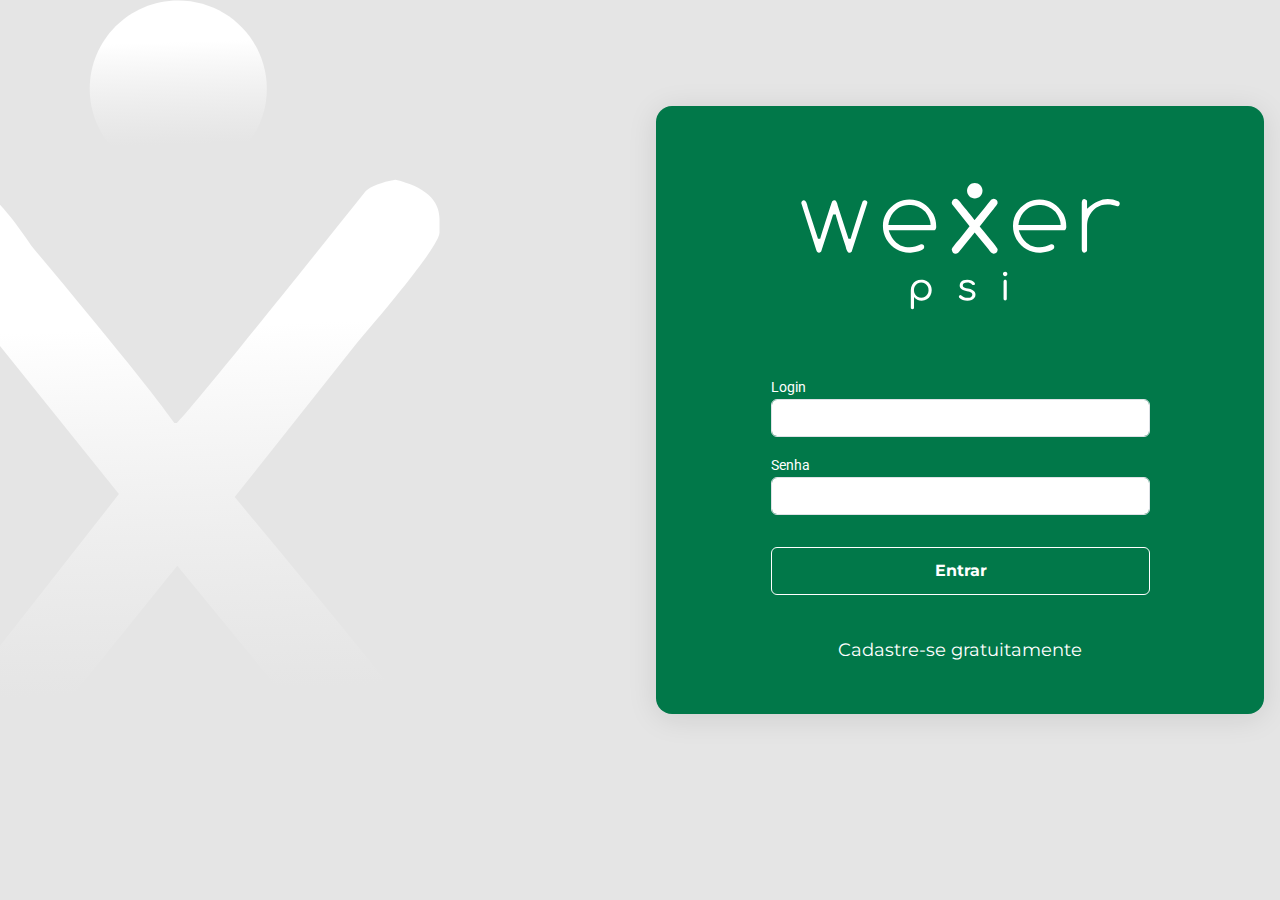
<file: index.html>
<!DOCTYPE html>
<html lang="pt-BR">
<head>
	<meta charset="UTF-8">
	<meta http-equiv="X-UA-Compatible" content="IE=edge">
	<meta name="viewport" content="width=device-width, initial-scale=1.0">
	<link rel="stylesheet" href="https://cdn.jsdelivr.net/npm/bootstrap@5.3.0-alpha3/dist/css/bootstrap.min.css">
	<link rel="stylesheet" href="./style.css">
	<title>Wexer - Login</title>
</head>
<body class="body-background d-flex">
<div class="container box-login">
	<div class="row">
		<div class="col-12">
			<div class="container">
				<div class="row">
					<div class="col-12 logowexer">
						<img src="/svg/wexer.svg" alt="Logo da Wexer">
					</div>
				</div>
				<div class="row">
					<div class="col-12">
						<form class="entradas" id="entrar-id">
							<div class="mb-3">
							  <label for="login" class="form-label">Login</label>
							  <input type="email" class="form-control" id="login">
							</div>
							<div class="mb-3">
							  <label for="senha" class="form-label">Senha</label>
							  <input type="password" class="form-control" id="password">
							</div>
							<button type="submit" class="btn btn-primary botao-cor-fix" id="botao-entrar">Entrar</button>
						</form>
					</div>
				</div>
				<div class="row ancora-cadastro">
					<div class="col-12">
						<a href="/cadastro/cadastro.html">Cadastre-se gratuitamente</a>
					</div>
				</div>
			</div>
		</div>
	</div>
</div>

<script src='./index.js'></script> 
</body>
</html>
</file>
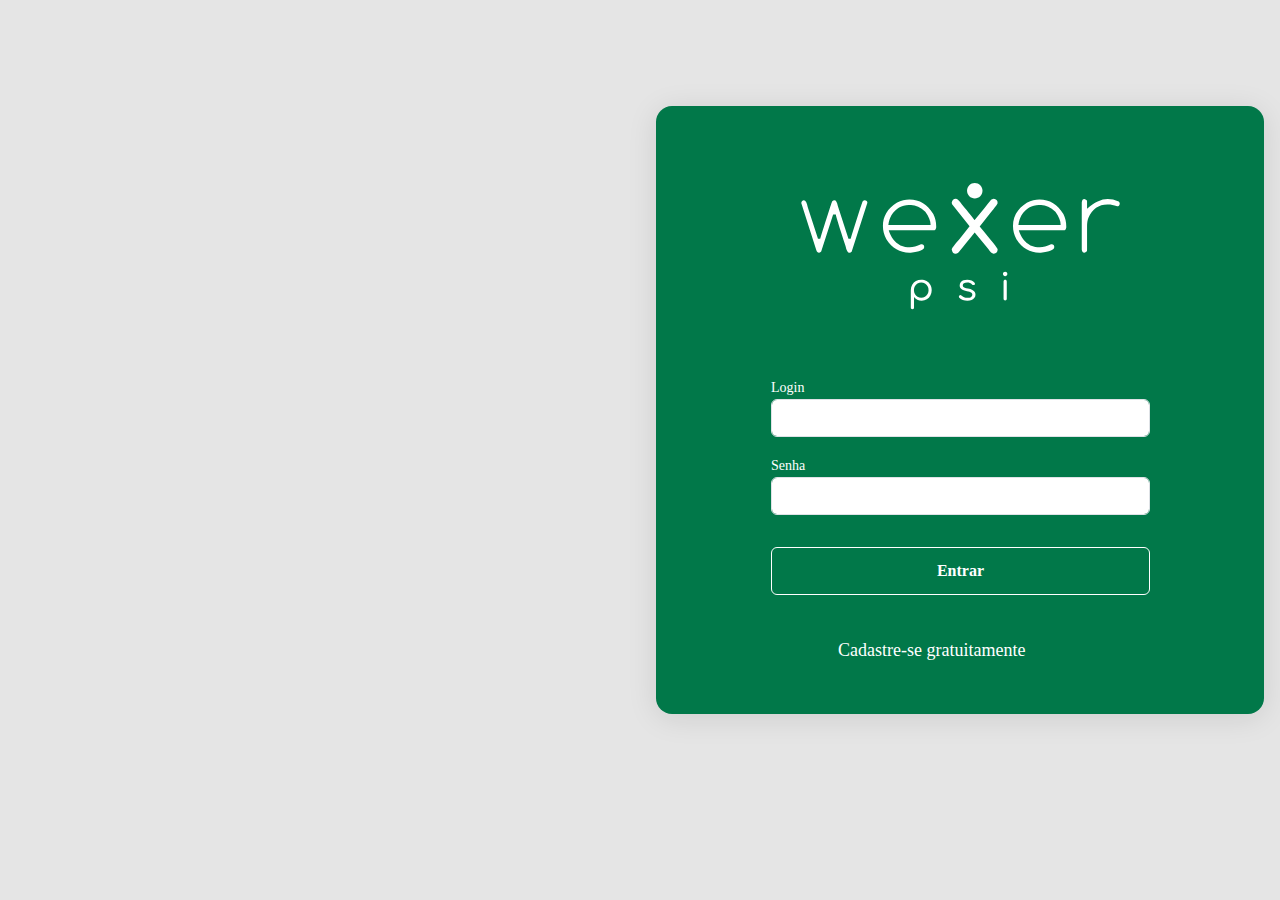
<file: dashboard/index.html>
<!DOCTYPE html>
<html lang="pt-br">
<head>
	<meta charset="UTF-8">
	<meta http-equiv="X-UA-Compatible" content="IE=edge">
	<meta name="viewport" content="width=device-width, initial-scale=1.0">
	<link rel="stylesheet" href="https://cdn.jsdelivr.net/npm/bootstrap@5.3.0-alpha3/dist/css/bootstrap.min.css">
	<link rel="stylesheet" href="https://cdnjs.cloudflare.com/ajax/libs/font-awesome/6.4.0/css/all.min.css"/>
	<link rel="stylesheet" href="./style.css">
	<title>Wexer Dashboard</title>
</head>
<body class="body-all" onload="checkuser(), tabela(userid)">
	<nav class="navbar navbar-expand-lg bg-body-tertiary">
		<div class="container logo-css d-flex justify-content-center">
			<a class="navbar-brand" href="../../dashboard/index.html">
				<img src="../svg/topo.svg" alt="Logo da Wexer" width="60" height="48">
			</a>
		</div>
		<div class="collapse navbar-collapse d-flex flex-row-reverse" id="navbarNavDropdown">
			<ul class="navbar-nav">
				<li class="nav-item dropdown">
					<a class="nav-link dropdown-toggle texto-navbar" href="#" role="button" data-bs-toggle="dropdown" aria-expanded="false" id="navbar-nome">
						Tentando carregar...
					</a>
					<ul class="dropdown-menu dropdown-a text-body-secondary" style="width: 279px; margin-top: 40px; margin-left: 20px;">
					<div class="dropdown-user12">
						<span id="nome-dropdown" class="nome-dropdown">
							Tentando carregar...
						</span>
						<span id="email-dropdown" class="email-dropdown">
							Tentando carregar...
						</span>
					</div>
					<div class="sair-dp">
						<button type="button" onclick="deslogar()" class="btn"><img src="../svg/corner-down-right.svg"><span>Sair</span></button>
					</div>
					</ul>
				</li>
			</ul>
		</div>
	</nav>

	<div class="container title">
		<h3>Meus pacientes</h3>
	</div>

	<div class="container box-dashboard">
		<div class="row">
			<div class="col">
				<button type="button" class="btn btn-success botao-cadastro" data-bs-toggle="modal" data-bs-target="#abrircadastro">
					<i class="fa-solid fa-circle-plus m-2" style="color: #ffffff;"></i>Novo Cadastro</button>
			</div>

			<div class="col">
				<form class="d-flex pesquisar" role="search">
					<input id="pesquisar-dashboard" class="form-control" type="search" placeholder="Pesquisar" aria-label="Search">
					<button class="btn btn-outline-success" type="button" onclick="pesquisa()"><i class="fa-solid fa-magnifying-glass m-1"></i><span>Filtrar</span></button>
				</form>
			</div>
		</div>

		<div class="row">
			<div class="col box-table">
				<table class="table table-bordered">
					<thead>
					  <tr class="itens-table">
						<th class="id-table" scope="col">Código</th>
						<th scope="col">Nome</th>
						<th scope="col">CPF</th>
						<th class="acao-table" scope="col">Ações</th>
					  </tr>
					</thead>
					<tbody id="tablebody">
					  <!-- Codigo injetado-->
					</tbody>
				  </table>
			</div>
		</div>
	</div>
</div>

<div>
<!-- Modal criar -->
	<div class="modal fade" id="abrircadastro" tabindex="-1" aria-labelledby="exampleModalLabel" aria-hidden="true">
		<div class="modal-dialog modal-xl">
		<div class="modal-content">
			<div class="modal-body">
				<div class="row">
					<div class="col text-start titulo-modal">
						Novo paciente
					</div>
					<div class="col text-end">
						<button type="button" class="btn btn-modal-close" data-bs-dismiss="modal">
							<i class="fa-sharp fa-solid fa-circle-xmark "></i></button>
					</div>
				</div>
				<div class="row">
					<form>
						<div class="d-flex flex-row">
							<div class="p-2 col-4 date-form">
								<label for="InputCPF" class="form-label">CPF</label>
								<input type="text" pattern="\d{3}\.\d{3}\.\d{3}-\d{2}" maxlength="14" class="form-control" placeholder="Digite" id="cpfid">
							</div>
							<div class="p-2 col-4 date-form">
								<label for="InputNome" class="form-label">*Nome</label>
								<input type="text" class="form-control" placeholder="Digite" id="nomeid" required>
							</div>
							<div class="p-2 col-4 nasc-form">
								<label for="Nascimento">Nascimento</label>
								<input type="date" id="nascimentoid" name="diaa" required>
							</div>
						</div>

						<div class="d-flex flex-row">
							<div class="p-2 col-4 date-form">
								<label for="InputEmail" class="form-label">E-mail</label>
								<input type="email" class="form-control" placeholder="Digite" id="emailid">
							</div>
							<div class="p-2 col-4 textfix">
								<label for="InputSexo" class="form-label">Sexo/Gênero</label>
								<select class="form-select" id="generoid">
									<option selected>Selecionar</option>
									<option value="1">Masculino</option>
									<option value="2">Feminino</option>
									<option value="3">Outro</option>
								</select>
							</div>
							<div class="p-2 col-4 textfix">
								<label for="InputNacionalidade" class="form-label">Nacionalidade</label>
									<select class="form-select" id="nacionalidadeid">
										<option selected>Selecionar</option>
										<option value="1">Brasileiro</option>
										<option value="2">Argentino</option>
										<option value="3">Outro</option>
									</select>
							</div>
						</div>

						<div class="d-flex flex-row">
							<div class="p-2 col-4 date-form">
								<label for="InputNaturalidade" class="form-label">Naturalidade</label>
								<input type="text" placeholder="Digite" class="form-control" id="naturalidadeid">
							</div>
							<div class="p-2 col-4 date-form">
								<label for="InputProfissao" class="form-label">Profissão</label>
								<input type="text" placeholder="Digite" class="form-control" id="profissaoid">
							</div>
							<div class="p-2 col-4 date-form">
								<label for="InputEscolaridade" class="form-label">Escolaridade</label>
								<input type="text" placeholder="Digite" class="form-control" id="escolaridadeid">
							</div>
						</div>

						<div class="d-flex flex-row">
							<div class="p-2 col-4 textfix">
								<label for="InputCasada" class="form-label">Estado Civil</label>
									<select class="form-select" id="relacionamentoid">
										<option selected>Selecionar</option>
										<option value="1">Solteiro</option>
										<option value="2">Casado</option>
										<option value="3">Separado</option>

									</select>
							</div>
							<div class="p-2 col-4 date-form">
								<label for="InputMae" class="form-label">Mãe</label>
								<input type="text" placeholder="Digite" class="form-control" id="maeid">
							</div>
							<div class="p-2 col-4 date-form">
								<label for="InputPai" class="form-label">Pai</label>
								<input type="text" placeholder="Digite" class="form-control" id="paiid">
							</div>
						</div>
				</div>
			</div>
			<div class="modal-footer">
				<div class="container">
					<div class="row">
						<div class="col-8 footer-text-fix">
							<p>*Campos obrigatórios</p>
						</div>
						<div class="col" style="margin-left: 76px;">
							<button type="button" class="btn botao-cancelar" style="margin-left: 14px" data-bs-dismiss="modal">Cancelar</button>
							<button type="button" id="criarpaciente" class="btn btn-primary btn-modal-criar" data-bs-dismiss="modal">Criar</button>
						</div>
					</form>
					</div>
				</div>
			</div>
		</div>
	</div>
</div>
<div>
	<!-- Modal editar -->
	<div class="modal fade" id="abrireditar" tabindex="-1" aria-labelledby="exampleModalLabel" aria-hidden="true">
		<div class="modal-dialog modal-xl">
		<div class="modal-content">
			<div class="modal-body">
				<div class="row">
					<div class="col text-start titulo-modal">
						Editar dados do paciente
					</div>
					<div class="col text-end">
						<button type="button" class="btn btn-modal-close" data-bs-dismiss="modal">
							<i class="fa-sharp fa-solid fa-circle-xmark "></i></button>
					</div>
				</div>
				<div class="row">
					<form>
						<div class="d-flex flex-row">
							<div class="p-2 col-4 date-form">
								<label for="InputCPF" class="form-label">CPF</label>
								<input type="text" pattern="\d{3}\.\d{3}\.\d{3}-\d{2}" maxlength="14" placeholder="Digite" class="form-control" id="cpfeditar">
							</div>
							<div class="p-2 col-4 date-form">
								<label for="InputNome" class="form-label">Nome</label>
								<input type="text" placeholder="Digite" class="form-control" id="nomeeditar">
							</div>
							<div class="p-2 col-4 nasc-form">
								<label for="Nascimento">Nascimento</label>
								<input type="date" id="nascimentoeditar" name="diaa">
							</div>
						</div>

						<div class="d-flex flex-row">
							<div class="p-2 col-4 date-form">
								<label for="InputEmail" class="form-label">E-mail</label>
								<input type="email" placeholder="Digite" class="form-control" id="emaileditar">
							</div>
							<div class="p-2 col-4 textfix">
								<label for="" class="form-label">Sexo/Gênero</label>
								<select class="form-select" id="generoeditar">
									<option selected>Selecionar</option>
									<option value="1">Masculino</option>
									<option value="2">Feminino</option>
									<option value="3">Outro</option>
								</select>
							</div>
							<div class="p-2 col-4 textfix">
								<label for="" class="form-label">Nacionalidade</label>
									<select class="form-select " id="nacionalidadeeditar">
										<option selected>Selecionar</option>
										<option value="1">Brasileiro</option>
										<option value="2">Argentino</option>
										<option value="3">outro</option>
									</select>
							</div>
						</div>

						<div class="d-flex flex-row">
							<div class="p-2 col-4 date-form">
								<label for="InputNaturalidade" class="form-label">Naturalidade</label>
								<input type="text" placeholder="Digite" class="form-control" id="naturalidadeeditar">
							</div>
							<div class="p-2 col-4 date-form">
								<label for="InputProfissao" class="form-label">Profissão</label>
								<input type="text" placeholder="Digite" class="form-control" id="profissaoeditar">
							</div>
							<div class="p-2 col-4 date-form">
								<label for="InputEscolaridade" class="form-label">Escolaridade</label>
								<input type="text" placeholder="Digite" class="form-control" id="escolariedadeeditar">
							</div>
						</div>

						<div class="d-flex flex-row">
							<div class="p-2 col-4 textfix">
								<label for="" class="form-label">Estado Civil</label>
									<select class="form-select" id="relacionamentoeditar">
										<option selected>Selecionar</option>
										<option value="1">Solteiro</option>
										<option value="2">Casado</option>
										<option value="3">Separado</option>

									</select>
							</div>
							<div class="p-2 col-4 date-form">
								<label for="InputMae" class="form-label">Mãe</label>
								<input type="text" placeholder="Digite" class="form-control" id="maeeditar">
							</div>
							<div class="p-2 col-4 date-form">
								<label for="InputPai" class="form-label">Pai</label>
								<input type="text" placeholder="Digite" class="form-control" id="paieditar">
							</div>
						</div>

					</form>
				</div>
			</div>
			<div class="modal-footer">
				<div class="container">
					<div class="row">
						<div class="col-7 footer-text-fix">
							<p>*Campos obrigatórios</p>
						</div>
						<div class="col" id="botaoinject" style="margin-left: 112px;">
							<!--Injetar botao-->
						</div>
					</div>
				</div>	
			</div>
		</div>
	</div>
</div>

<div>
	<!-- Modal dados -->
	<div class="modal fade" id="abrirdados" tabindex="-1" aria-labelledby="exampleModalLabel" aria-hidden="true">
		<div class="modal-dialog modal-xl">
		<div class="modal-content">
			<div class="modal-body">
				<div class="row">
					<div class="col text-start titulo-modal">
						Dados do paciente
						<img src="../svg/dadospaciente.svg" style="margin-left: 19px; margin-top: 5px;">
					</div>
					<div class="col text-end">
						<button type="button" class="btn btn-modal-close" data-bs-dismiss="modal">
							<i class="fa-sharp fa-solid fa-circle-xmark "></i></button>
					</div>
				</div>
				<div class="row">
					<form>
						<fieldset disabled>
							<div class="d-flex flex-row">
								<div class="p-2 col-4 date-form">
									<label for="InputCPF" class="form-label">CPF</label>
									<input type="text" class="form-control" id="cpfdados">
								</div>
								<div class="p-2 col-4 date-form">
									<label for="InputNome" class="form-label">Nome</label>
									<input type="text" class="form-control" id="nomedados">
								</div>
								<div class="p-2 col-4 nasc-form">
									<label for="diaa">Nascimento</label>
									<input type="date" id="nascimentodados" name="diaa">
								</div>
							</div>

							<div class="d-flex flex-row">
								<div class="p-2 col-4 date-form">
									<label for="InputEmail" class="form-label">E-mail</label>
									<input type="email" class="form-control" id="emaildados">
								</div>
								<div class="p-2 col-4 textfix">
									<label for="" class="form-label">Sexo/Gênero</label>
									<select class="form-select " id="generodados">
										<option selected>Selecionar</option>
										<option value="1">Masculino</option>
										<option value="2">Feminino</option>
										<option value="3">Outro</option>
									</select>
								</div>
								<div class="p-2 col-4 textfix">
									<label for="" class="form-label">Nacionalidade</label>
										<select class="form-select " id="nacionalidadedados">
											<option selected>Selecionar</option>
											<option value="1">Brasileiro</option>
											<option value="2">Argentino</option>
											<option value="3">outro</option>
										</select>
								</div>
							</div>

							<div class="d-flex flex-row">
								<div class="p-2 col-4 date-form">
									<label for="InputNaturalidade" class="form-label">Naturalidade</label>
									<input type="text" class="form-control" id="naturalidadedados">
								</div>
								<div class="p-2 col-4 date-form">
									<label for="InputProfissao" class="form-label">Profissão</label>
									<input type="text" class="form-control" id="profissaodados">
								</div>
								<div class="p-2 col-4 date-form">
									<label for="InputEscolaridade" class="form-label">Escolaridade</label>
									<input type="text" class="form-control" id="escolariedadedados">
								</div>
							</div>

							<div class="d-flex flex-row">
								<div class="p-2 col-4 textfix">
									<label for="" class="form-label">Estado Civil</label>
										<select class="form-select" id="relacionamentodados">
											<option selected>Selecionar</option>
											<option value="1">Solteiro</option>
											<option value="2">Casado</option>
											<option value="3">Separado</option>

										</select>
								</div>
								<div class="p-2 col-4 date-form">
									<label for="InputMae" class="form-label">Mãe</label>
									<input type="text" class="form-control" id="maedados">
								</div>
								<div class="p-2 col-4 date-form">
									<label for="InputPai" class="form-label">Pai</label>
									<input type="text" class="form-control" id="paidados">
								</div>
							</div>
						</fieldset>
					</form>
				</div>
			</div>
		</div>
	</div>
</div>

<div>
	<!-- Modal sucess -->
	<div class="modal fade" id="abrirsucess" tabindex="-1" aria-labelledby="exampleModalLabel" aria-hidden="true">
		<div class="modal-dialog">
		<div class="modal-content modal-sucess">
			<div class="modal-body">
			
				<div class="sucess-gif">
					<img src="../svg/success.gif">
				</div>
			
				<div class="sucess-text">
					<p id="sucesstext">Paciente cadastrado com sucesso!</p>
				</div>

				<button type="button" id="sucessreload" class="btn btn-success modal-btn-sucess">OK</button>
			</div>
		</div>
		</div>
	</div>
</div>

<div>
	<!-- Modal confirmar -->
	<div class="modal fade" id="abrirconfirmar" tabindex="-1" aria-labelledby="exampleModalLabel" aria-hidden="true">
		<div class="modal-dialog">
		<div class="modal-content modal-sucess">
			<div class="modal-body">
			
				<div class="sucess-text">
					<p id="sucesstext">Quer realmente apagar o paciente?</p>
				</div>

				<div class="row">
					<div id="confirmar-botoes">
						<!--Codigo injetado-->
					</div>
				</div>
			</div>
		</div>
		</div>
	</div>
</div>


	<script src="index.js"></script>
	<script src="https://cdn.jsdelivr.net/npm/bootstrap@5.3.0-alpha3/dist/js/bootstrap.bundle.min.js"></script> 
</body>
</html>
</file>
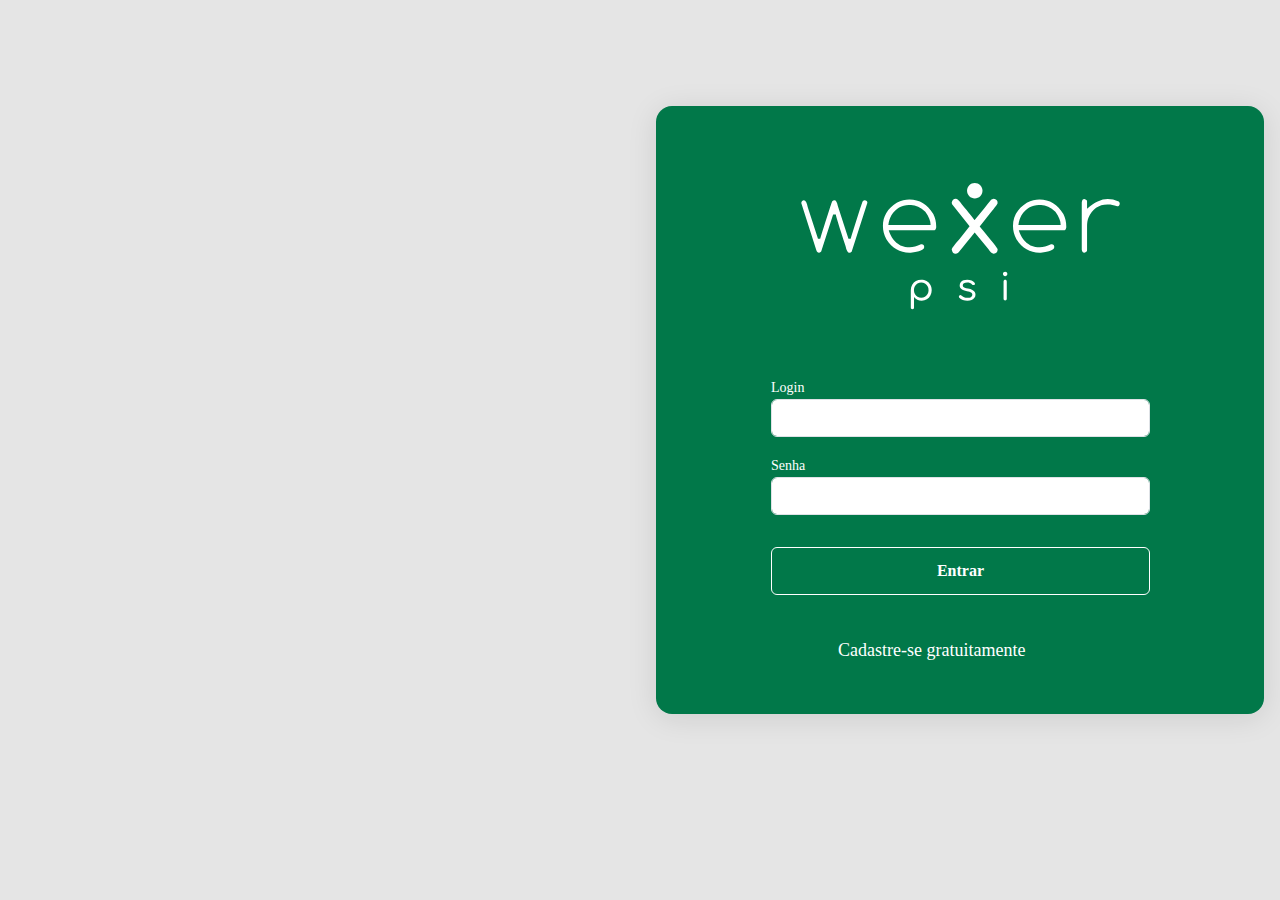
<file: prontuario/index.html>
<!DOCTYPE html>
<html lang="pt-BR">
<head>
	<meta charset="UTF-8">
	<meta http-equiv="X-UA-Compatible" content="IE=edge">
	<meta name="viewport" content="width=device-width, initial-scale=1.0">
	<link rel="stylesheet" href="https://cdn.jsdelivr.net/npm/bootstrap@5.3.0-alpha3/dist/css/bootstrap.min.css">
	<link rel="stylesheet" href="https://cdnjs.cloudflare.com/ajax/libs/font-awesome/6.4.0/css/all.min.css"/>
	<link rel="stylesheet" href="./style.css">
	<title>Wexer Prontuario</title>
</head>
<body class="body-all" onload="checkuser()">
	<nav class="navbar navbar-expand-lg bg-body-tertiary">
		<div class="container logo-css d-flex justify-content-center">
			<a class="navbar-brand" href="../../dashboard/index.html">
				<img src="../svg/topo.svg" alt="Logo da Wexer" width="60" height="48">
			</a>
		</div>
		<div class="ancora-prontuario">
			<a href='../dashboard/index.html'>Voltar para listagem</a>
		</div>
		
		<div class="collapse navbar-collapse d-flex flex-row-reverse" id="navbarNavDropdown">
			<ul class="navbar-nav">
				<li class="nav-item dropdown">
					<a class="nav-link dropdown-toggle texto-navbar " href="#" role="button" data-bs-toggle="dropdown" aria-expanded="false" id="navbar-nome">
						Tentando carregar...
					</a>
					<ul class="dropdown-menu dropdown-a text-body-secondary" style="width: 279px; margin-top: 40px; margin-left: 30px;">
						<div class="dropdown-user12">
							<span id="nome-dropdown" class="nome-dropdown">
								Tentando carregar...
							</span>
							<span id="email-dropdown" class="email-dropdown">
								Tentando carregar...
							</span>
						</div>
						<div class="sair-dp">
							<button type="button" onclick="deslogar()" class="btn"><img src="../svg/corner-down-right.svg"><span>Sair</span></button>
						</div>
					</ul>
				</li>
			</ul>
		</div>
	</nav>

	<div class="container">
		<div class="row">
			<div class="col title">
				<h3>Prontuário</h3>
			</div>
			<div class="col">
				<form class="d-flex pesquisar" role="search">
				<input class="form-control" id="pesquisar-prontuario" type="search" placeholder="Pesquisar" aria-label="Search">
				<button class="btn btn-outline-success" type="button" onclick="pesquisap()"><i class="fa-solid fa-magnifying-glass m-1"></i><span>Filtrar</span></button>
				</form>
			</div>
		</div>
	</div>

	<div class="container">
		<div class="row">
			<div class="col">
				<div class="container box-id">
					<div class="row ms-1">
						<div class="col">
							<h4>Identificação do Paciente</h4>
						</div>
					</div>
					<div class="row ms-1 mt-3">
						<div class="col">
							<h5><img src="../svg/usuario.svg" alt="Icone Paciente">Paciente</h5>
							<span id="nomep">Tentando carregar...</span>
						</div>
					</div>
					<div class="row ms-1 mt-3">
						<div class="col">
							<h5><img src="../svg/calendario.svg" alt="Icone Nascimento">Nascimento</h5>
							<span id="nascimentop">Tentando carregar...</span>
						</div>
					</div>
					<div class="row ms-1 mt-3">
						<div class="col">
							<h5><img src="../svg/maleta.svg" alt="Icone Profissão">Profissão</h5>
							<span id="profissaop">Tentando carregar...</span>
						</div>
					</div>
					<div class="row ms-1 mt-3">
						<div class="col">
							<h5><img src="../svg/bookmark.svg" alt="Icone Escolaridade">Escolaridade</h5>
							<span id="escolaridadep">Tentando carregar...</span>
						</div>
					</div>
				</div>
			</div>
			<div class="col">
				<div class="container box-sessao">
					<div class="row">
						<div class="col">
							<button class="botao-sessao"  data-bs-toggle="modal" data-bs-target="#abrirsessao"><img src="../svg/mental-health-fill.svg" alt="Nova Sessão">Sessão</button>
						</div>
						<div class="col">
							<button class="botao-sessao" data-bs-toggle="modal" data-bs-target="#abrirfatos"><img src="../svg/pushpin-fill.svg" alt="Novo Fato Relevante">Fato Relevante</button>
						</div>
				</div>
			</div>
			<div class="row mt-3" id="filtro-p1">
				<!--Codigoinjetado-->
			</div>
			<div id="injetarsessaofato">
				<!--Codig injetado-->
			</div>
			<div class="backtotop">
				<button id="back-to-top"><img src="../svg/arrowhead-up.svg">Voltar ao topo</button>
			</div>
		</div>
	</div>

	<div>
		<!-- Modal sessao -->
			<div class="modal fade" id="abrirsessao" tabindex="-1" aria-labelledby="exampleModalLabel" aria-hidden="true">
				<div class="modal-dialog modal-lg">
				<div class="modal-content">
					<div class="modal-body modal-sessao">
						<div class="row">
							<div class="col text-start titulo-modal">
								Nova Sessão
							</div>
							<div class="col text-end">
								<button type="button" class="btn btn-modal-close" data-bs-dismiss="modal">
									<i class="fa-sharp fa-solid fa-circle-xmark "></i></button>
							</div>
						</div>
					<div class="box-nova">
						<div class="row">
							<div class="col texto-ellipse" style="margin-top: 10px;">
								<img src="../svg/1.svg">
								<span>Dados Gerais</span>
							</div>
						</div>
							<div class="row">
								<div class="col-3 me-5 sessao-input">
									<label for="diaa">Dia*</label>
									<input type="date" id="diaid" name="diaa">
								</div>
								<div class="col-3 me-5 sessao-input">
									<label for="timestart">Hora de início*</label>
									<input type="time" id="timestart" required>
								</div>
								<div class="col-3 me-5 sessao-input">
									<label for="timeend">Hora fim*</label>
									<input type="time" id="timeend" required>
								</div>
							</div>
							<hr style="margin-top: 23px; margin-bottom: 23px;">
							<div class="row">
								<div class="col texto-ellipse">
									<img src="../svg/2.svg">
									<span>Sessão</span>
								</div>
							</div>
							<div class="row">
								<div class="col sessao-titulo">
									<label for="sessao-titulo">Titulo*</label>
                    				<input type="text" placeholder="Digite" id="sessao-titulo">
								</div>
								<div class="row">
									<div class="col sessao-titulo">
										<label for="sessao-titulo">Resumo da sessão*</label>
										<textarea class="form-control resumo-text" id="resumo-text"></textarea>
									</div>
								</div>
							<hr style="margin-top:23px;margin-bottom:23px;">
							<div class="row">
								<div class="col texto-ellipse">
									<img src="../svg/3.svg">
									<span>Pagamento</span>
								</div>
							</div>
							<div class="row">
								<div class="col sessao-pagamento">
									<label for="">Valor</label>
									<input type="currency" value="1" id="valor">
								</div>
								<div class="col sessao-pagamento">
									<label for="">Forma de pagamento</label>
									<select class="form-select" id="tipopagamento">
										<option selected>Selecione</option>
										<option value="1">Pix</option>
										<option value="2">Dinheiro</option>
										<option value="3">Cartão de crédito</option>
										<option value="4">Cartão de débito</option>
									  </select>
								</div>
								<div class="col selecionar-pagamento">
									<div class="form-check form-check-inline" id="pagostatus">
										<p>Status</p>
										<input class="form-check-input" type="radio" name="inlineRadioOptions" id="inlineRadio1" value="1">
										<label class="form-check-label" for="inlineRadio1">Pago</label>
									  </div>
									  <div class="form-check form-check-inline">
										<input class="form-check-input" type="radio" name="inlineRadioOptions" id="inlineRadio2" value="2">
										<label class="form-check-label" for="inlineRadio2">Não pago</label>
									  </div>
								</div>							
							</div>
							<div class="row">
								<div class="col-1 icone-dica">
									<img src="../svg/pin.svg" alt="Icone Dica">
								</div>
								<div class="col-7 texto-dica">
									<span><b>Dica:</b> Registrar os pagamentos das sessões irá te auxiliar na sua organização financeira.</span>
								</div>
							</div>
						</div>
					</div>
					</div>
					<div class="modal-footer">
						<div class="container">
							<div class="row">
								<div class="col-7 footer-text-fix">
									<p>*Campos obrigatórios</p>
								</div>
								<div class="col" style="margin-left: 40px">
									<button type="button" class="btn botao-cancelar" data-bs-dismiss="modal">Cancelar</button>
									<button type="button" class="btn btn-primary btn-modal-criar" data-bs-dismiss="modal" id="criarsessao">Criar</button>
								</div>
							</div>
						</div>	
					</div>
				</div>
			</div>
	</div>

	<div>
		<!-- Modal editar sessao -->
			<div class="modal fade" id="editarsessao" tabindex="-1" aria-labelledby="exampleModalLabel" aria-hidden="true">
				<div class="modal-dialog modal-lg">
				<div class="modal-content">
					<div class="modal-body modal-sessao">
						<div class="row">
							<div class="col text-start titulo-modal">
								Editar Sessão
							</div>
							<div class="col text-end">
								<button type="button" class="btn btn-modal-close" data-bs-dismiss="modal">
									<i class="fa-sharp fa-solid fa-circle-xmark"></i></button>
							</div>
						</div>
					<div class="box-nova">
						<div class="row">
							<div class="col texto-ellipse" style="margin-top: 10px;">
								<img src="../svg/1.svg">
								<span>Dados Gerais</span>
							</div>
						</div>
							<div class="row">
								<div class="col-3 me-5 sessao-input">
									<label for="diaa">Dia*</label>
									<input type="date" id="diaideditar" name="diaa">
								</div>
								<div class="col-3 me-5 sessao-input">
									<label for="timestart">Hora de início*</label>
									<input type="time" id="timestarteditar" required>
								</div>
								<div class="col-3 me-5 sessao-input">
									<label for="timeend">Hora fim*</label>
									<input type="time" id="timeendeditar" required>
								</div>
							</div>
							<hr style="margin-top: 23px; margin-bottom: 23px;">
							<div class="row">
								<div class="col texto-ellipse">
									<img src="../svg/2.svg">
									<span>Sessão</span>
								</div>
							</div>
							<div class="row">
								<div class="col sessao-titulo">
									<label for="sessao-titulo">Titulo*</label>
                    				<input type="text" placeholder="Digite" id="sessao-tituloeditar">
								</div>
								<div class="row">
									<div class="col sessao-titulo">
										<label for="sessao-titulo">Resumo da sessão*</label>
										<textarea class="form-control resumo-text" id="resumo-texteditar"></textarea>
									</div>
								</div>
							<hr style="margin-top:23px;margin-bottom:23px;">
							<div class="row">
								<div class="col texto-ellipse">
									<img src="../svg/3.svg">
									<span>Pagamento</span>
								</div>
							</div>
							<div class="row">
								<div class="col sessao-pagamento">
									<label for="">Valor</label>
									<input type="currency" value="1" id="valoreditar">
								</div>
								<div class="col sessao-pagamento">
									<label for="">Forma de pagamento</label>
									<select class="form-select" id="tipopagamentoeditar">
										<option selected>Selecione</option>
										<option value="1">Pix</option>
										<option value="2">Dinheiro</option>
										<option value="3">Cartão de crédito</option>
										<option value="4">Cartão de débito</option>
									  </select>
								</div>
								<div class="col selecionar-pagamento">
									<div class="form-check form-check-inline" id="pagostatuseditar">
										<p>Status</p>
										<input class="form-check-input" type="radio" name="inlineRadioOptions" id="inlineRadio1editar" value="1">
										<label class="form-check-label" for="inlineRadio1editar">Pago</label>
									  </div>
									  <div class="form-check form-check-inline">
										<input class="form-check-input" type="radio" name="inlineRadioOptions" id="inlineRadio2editar" value="2">
										<label class="form-check-label" for="inlineRadio2editar">Não pago</label>
									  </div>
								</div>							
							</div>
							<div class="row">
								<div class="col-1 icone-dica">
									<img src="../svg/pin.svg" alt="Icone Dica">
								</div>
								<div class="col-7 texto-dica">
									<span><b>Dica:</b> Registrar os pagamentos das sessões irá te auxiliar na sua organização financeira.</span>
								</div>
							</div>
						</div>
					</div>
					</div>
					<div class="modal-footer">
						<div class="container">
							<div class="row">
								<div class="col-7 footer-text-fix">
									<p>*Campos obrigatórios</p>
								</div>
								<div class="col" style="margin-left: 40px" id="ssinjetar">
									<!--Codigo injetado-->
								</div>
							</div>
						</div>	
					</div>
				</div>
			</div>
	</div>

	<div>
		<!-- Modal fatos -->
			<div class="modal fade" id="abrirfatos" tabindex="-1" aria-labelledby="exampleModalLabel" aria-hidden="true">
				<div class="modal-dialog modal-lg">
				<div class="modal-content">
					<div class="modal-body">
						<div class="row">
							<div class="col text-start titulo-modal">
								Novo Fato Relevante
							</div>
							<div class="col text-end">
								<button type="button" class="btn btn-modal-close" data-bs-dismiss="modal">
									<i class="fa-sharp fa-solid fa-circle-xmark "></i></button>
							</div>
						</div>
						<div class="row">
							<div class="col-4 date-form-fix">
								<div class="date-form">
									<label for="diaa">Data*</label>
									<input type="date" id="datafato" name="diaa">
								</div>
								
							</div>
							<div class="col date-form">
								<form>
									<div class="mb-3">
										<label for="titulo" class="col-form">Título*</label>
										<input type="text" class="form-control titulo-form" id="fato-titulo" id="recipient-name">
									</div>
								  </form>
							</div>
							<form>
								<div class="mb-3 date-form">
									<label for="message-text" class="col-form-label">Descrição*</label>
									<textarea class="form-control" style="height: 200px;" id="descricaofato" maxlength='70'></textarea>
								  </div>
							</form>
						</div>
					</div>
					<div class="modal-footer">
						<div class="container">
							<div class="row">
								<div class="col-6 footer-text-fix">
									<p>*Campos obrigatórios</p>
								</div>
								<div class="col" style="margin-left: 105px;">
									<button type="button" class="btn botao-cancelar" data-bs-dismiss="modal">Cancelar</button>
									<button type="button" class="btn btn-primary btn-modal-criar" id="criarfato" data-bs-dismiss="modal">Criar</button>
								</div>
							</div>
						</div>	
					</div>
				</div>
			</div>
		</div>

		<div>
			<!-- Modal editar fatos -->
				<div class="modal fade" id="editarfatos" tabindex="-1" aria-labelledby="exampleModalLabel" aria-hidden="true">
					<div class="modal-dialog modal-lg">
					<div class="modal-content">
						<div class="modal-body">
							<div class="row">
								<div class="col text-start titulo-modal">
									Editar Fato Relevante
								</div>
								<div class="col text-end">
									<button type="button" class="btn btn-modal-close" data-bs-dismiss="modal">
										<i class="fa-sharp fa-solid fa-circle-xmark "></i></button>
								</div>
							</div>
							<div class="row">
								<div class="col-4 date-form-fix">
									<div class="date-form">
										<label for="diaa">Data*</label>
										<input type="date" id="datafatoeditar" name="diaa">
									</div>
									
								</div>
								<div class="col date-form">
									<form>
										<div class="mb-3">
											<label for="titulo" class="col-form">Título*</label>
											<input type="text" class="form-control titulo-form" id="fato-tituloeditar">
										</div>
									  </form>
								</div>
								<form>
									<div class="mb-3 date-form">
										<label for="message-text" class="col-form-label">Descrição*</label>
										<textarea class="form-control" style="height: 200px;" id="descricaofatoeditar" maxlength='70'></textarea>
									  </div>
								</form>
							</div>
						</div>
						<div class="modal-footer">
							<div class="container">
								<div class="row">
									<div class="col-7 footer-text-fix">
										<p>*Campos obrigatórios</p>
									</div>
									<div class="col" style="margin-left: 42px;" id="sfinjetar">
										<!--Codigo injetado-->
									</div>
								</div>
							</div>	
						</div>
					</div>
				</div>
			</div>	
		<div>
			<!-- Modal sucess -->
			<div class="modal fade" id="abrirsucess" tabindex="-1" aria-labelledby="exampleModalLabel" aria-hidden="true">
				<div class="modal-dialog">
				<div class="modal-content modal-sucess">
					<div class="modal-body">
					
						<div class="sucess-gif">
							<img src="../svg/success.gif">
						</div>
					
						<div class="sucess-text">
							<p id="sucesstext">Cadastrado com sucesso</p>
						</div>
		
						<button type="button" id="sucessreload" class="btn btn-success modal-btn-sucess">OK</button>
					</div>
				</div>
				</div>
			</div>
		</div>
	
		<div>
			<!-- Modal confirmar -->
			<div class="modal fade" id="abrirconfirmar" tabindex="-1" aria-labelledby="exampleModalLabel" aria-hidden="true">
				<div class="modal-dialog">
				<div class="modal-content modal-sucess">
					<div class="modal-body">
					
						<div class="sucess-text">
							<p id="sucesstext">Quer realmente apagar?</p>
						</div>
		
						<div class="row">
							<div id="confirmar-botoes">
								<!--Codigo injetado-->
							</div>
						</div>
					</div>
				</div>
				</div>
			</div>
		</div>

	<script src="index.js"></script>
	<script src="https://cdn.jsdelivr.net/npm/bootstrap@5.3.0-alpha3/dist/js/bootstrap.bundle.min.js"></script> 
</body>
</html>
</file>
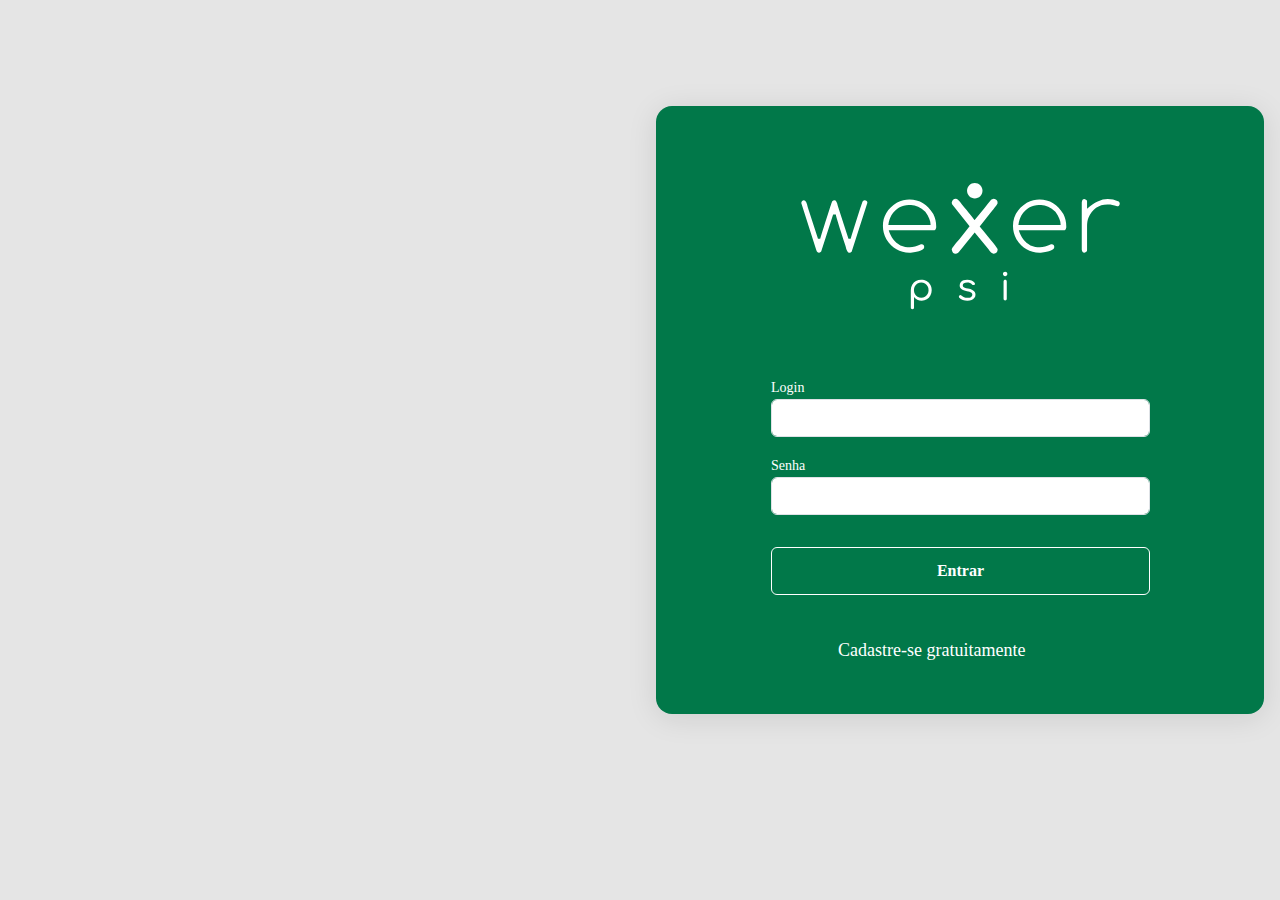
<file: prontuario/detalhes/index.html>
<!DOCTYPE html>
<html lang="pt-BR">
<head>
	<meta charset="UTF-8">
	<meta http-equiv="X-UA-Compatible" content="IE=edge">
	<meta name="viewport" content="width=device-width, initial-scale=1.0">
	<link rel="stylesheet" href="https://cdn.jsdelivr.net/npm/bootstrap@5.3.0-alpha3/dist/css/bootstrap.min.css">
	<link rel="stylesheet" href="https://cdnjs.cloudflare.com/ajax/libs/font-awesome/6.4.0/css/all.min.css"/>
	<link rel="stylesheet" href="./style.css">
	<title>Wexer - Detalhes</title>
</head>
<body class="body-all" onload="checkuser()">
	<nav class="navbar navbar-expand-lg bg-body-tertiary">
		<div class="container logo-css d-flex justify-content-center">
			<a class="navbar-brand" href="../../dashboard/index.html">
				<img src="../../svg/topo.svg" alt="Logo da Wexer" width="60" height="48">
			</a>
		</div>
		<div class="collapse navbar-collapse d-flex flex-row-reverse" id="navbarNavDropdown">
			<ul class="navbar-nav">
				<li class="nav-item dropdown">
					<a class="nav-link dropdown-toggle texto-navbar" href="#" role="button" data-bs-toggle="dropdown" aria-expanded="false" id="navbar-nome">
						Tentando carregar...
					</a>
					<ul class="dropdown-menu dropdown-a text-body-secondary" style="width: 279px; margin-top: 40px; margin-left: 20px;">
						<div class="dropdown-user12">
							<span id="nome-dropdown" class="nome-dropdown">
								Tentando carregar...
							</span>
							<span id="email-dropdown" class="email-dropdown">
								Tentando carregar...
							</span>
						</div>
						<div class="sair-dp">
							<button type="button" onclick="deslogar()" class="btn"><img src="../../svg/corner-down-right.svg"><span>Sair</span></button>
						</div>
					</ul>
				</li>
			</ul>
		</div>
	</nav>

	<div class="barravoltar">
		<button class="botaovoltar" onclick="voltarprontuario()"><i class="fa-solid fa-arrow-left" style="color: #343C44;"></i></i> Voltar</button>
	</div>

	<div class="container title">
		<h3>Sessão</h3>
	</div>

	<div class="container">
		<div class="box-sessaod" id="boxsessaod">
			
		</div>		
	</div>

	<div>
		<!-- Modal editar sessao -->
			<div class="modal fade" id="editarsessao" tabindex="-1" aria-labelledby="exampleModalLabel" aria-hidden="true">
				<div class="modal-dialog modal-lg">
				<div class="modal-content">
					<div class="modal-body modal-sessao">
						<div class="row">
							<div class="col text-start titulo-modal">
								Editar Sessão
							</div>
							<div class="col text-end">
								<button type="button" class="btn btn-modal-close" data-bs-dismiss="modal">
									<i class="fa-sharp fa-solid fa-circle-xmark"></i></button>
							</div>
						</div>
					<div class="box-nova">
						<div class="row">
							<div class="col texto-ellipse" style="margin-top: 10px;">
								<img src="../../svg/1.svg">
								<span>Dados Gerais</span>
							</div>
						</div>
							<div class="row">
								<div class="col-3 me-5 sessao-input">
									<label for="diaa">Dia*</label>
									<input type="date" id="diaideditar" name="diaa">
								</div>
								<div class="col-3 me-5 sessao-input">
									<label for="timestart">Hora de início*</label>
									<input type="time" id="timestarteditar" required>
								</div>
								<div class="col-3 me-5 sessao-input">
									<label for="timeend">Hora fim*</label>
									<input type="time" id="timeendeditar" required>
								</div>
							</div>
							<hr style="margin-top: 23px; margin-bottom: 23px;">
							<div class="row">
								<div class="col texto-ellipse">
									<img src="../../svg/2.svg">
									<span>Sessão</span>
								</div>
							</div>
							<div class="row">
								<div class="col sessao-titulo">
									<label for="sessao-titulo">Titulo*</label>
                    				<input type="text" placeholder="Digite" id="sessao-tituloeditar">
								</div>
								<div class="row">
									<div class="col sessao-titulo">
										<label for="sessao-titulo">Resumo da sessão*</label>
										<textarea class="form-control resumo-text" id="resumo-texteditar"></textarea>
									</div>
								</div>
							<hr style="margin-top:23px;margin-bottom:23px;">
							<div class="row">
								<div class="col texto-ellipse">
									<img src="../../svg/3.svg">
									<span>Pagamento</span>
								</div>
							</div>
							<div class="row">
								<div class="col sessao-pagamento">
									<label for="">Valor</label>
									<input type="currency" value="1" id="valoreditar">
								</div>
								<div class="col sessao-pagamento">
									<label for="">Forma de pagamento</label>
									<select class="form-select" id="tipopagamentoeditar">
										<option selected>Selecione</option>
										<option value="1">Pix</option>
										<option value="2">Dinheiro</option>
										<option value="3">Cartão de crédito</option>
										<option value="4">Cartão de débito</option>
									  </select>
								</div>
								<div class="col selecionar-pagamento">
									<div class="form-check form-check-inline" id="pagostatuseditar">
										<p>Status</p>
										<input class="form-check-input" type="radio" name="inlineRadioOptions" id="inlineRadio1editar" value="1">
										<label class="form-check-label" for="inlineRadio1editar">Pago</label>
									  </div>
									  <div class="form-check form-check-inline">
										<input class="form-check-input" type="radio" name="inlineRadioOptions" id="inlineRadio2editar" value="2">
										<label class="form-check-label" for="inlineRadio2editar">Não pago</label>
									  </div>
								</div>							
							</div>
							<div class="row">
								<div class="col-1 icone-dica">
									<img src="../../svg/pin.svg" alt="Icone Dica">
								</div>
								<div class="col-7 texto-dica">
									<span><b>Dica:</b> Registrar os pagamentos das sessões irá te auxiliar na sua organização financeira.</span>
								</div>
							</div>
						</div>
					</div>
					</div>
					<div class="modal-footer">
						<div class="container">
							<div class="row">
								<div class="col-7 footer-text-fix">
									<p>*Campos obrigatórios</p>
								</div>
								<div class="col" id="ssinjetar" style="margin-left: 40px">
									<!--Codigo injetado-->
								</div>
							</div>
						</div>	
					</div>
				</div>
			</div>
	</div>

	<div>
		<!-- Modal sucess editar-->
		<div class="modal fade" id="abrirsucesseditar" tabindex="-1" aria-labelledby="exampleModalLabel" aria-hidden="true">
			<div class="modal-dialog">
			<div class="modal-content modal-sucess">
				<div class="modal-body">
				
					<div class="sucess-gif">
						<img src="../../svg/success.gif">
					</div>
				
					<div class="sucess-text">
						<p id="sucesstext">Atualizado com sucesso!</p>
					</div>
	
					<button type="button" id="sucesseditarreload" class="btn btn-success modal-btn-sucess">OK</button>
				</div>
			</div>
			</div>
		</div>
	</div>

	<div>
		<!-- Modal sucess apagar-->
		<div class="modal fade" id="abrirsucessapagar" tabindex="-1" aria-labelledby="exampleModalLabel" aria-hidden="true">
			<div class="modal-dialog">
			<div class="modal-content modal-sucess">
				<div class="modal-body">
				
					<div class="sucess-gif">
						<img src="../../svg/success.gif">
					</div>
				
					<div class="sucess-text">
						<p id="sucesstext">Apagado com sucesso</p>
					</div>
	
					<button type="button" id="sucessapagarreload" class="btn btn-success modal-btn-sucess">OK</button>
				</div>
			</div>
			</div>
		</div>
	</div>

	<div>
		<!-- Modal confirmar -->
		<div class="modal fade" id="abrirconfirmar" tabindex="-1" aria-labelledby="exampleModalLabel" aria-hidden="true">
			<div class="modal-dialog">
			<div class="modal-content modal-sucess">
				<div class="modal-body">
				
					<div class="sucess-text">
						<p id="sucesstext">Quer realmente apagar?</p>
					</div>
	
					<div class="row">
						<div id="confirmar-botoes">
							<!--Codigo injetado-->
						</div>
					</div>
				</div>
			</div>
			</div>
		</div>
	</div>

	<script src="index.js"></script>
	<script src="https://cdn.jsdelivr.net/npm/bootstrap@5.3.0-alpha3/dist/js/bootstrap.bundle.min.js"></script> 
</body>
</html>
</file>
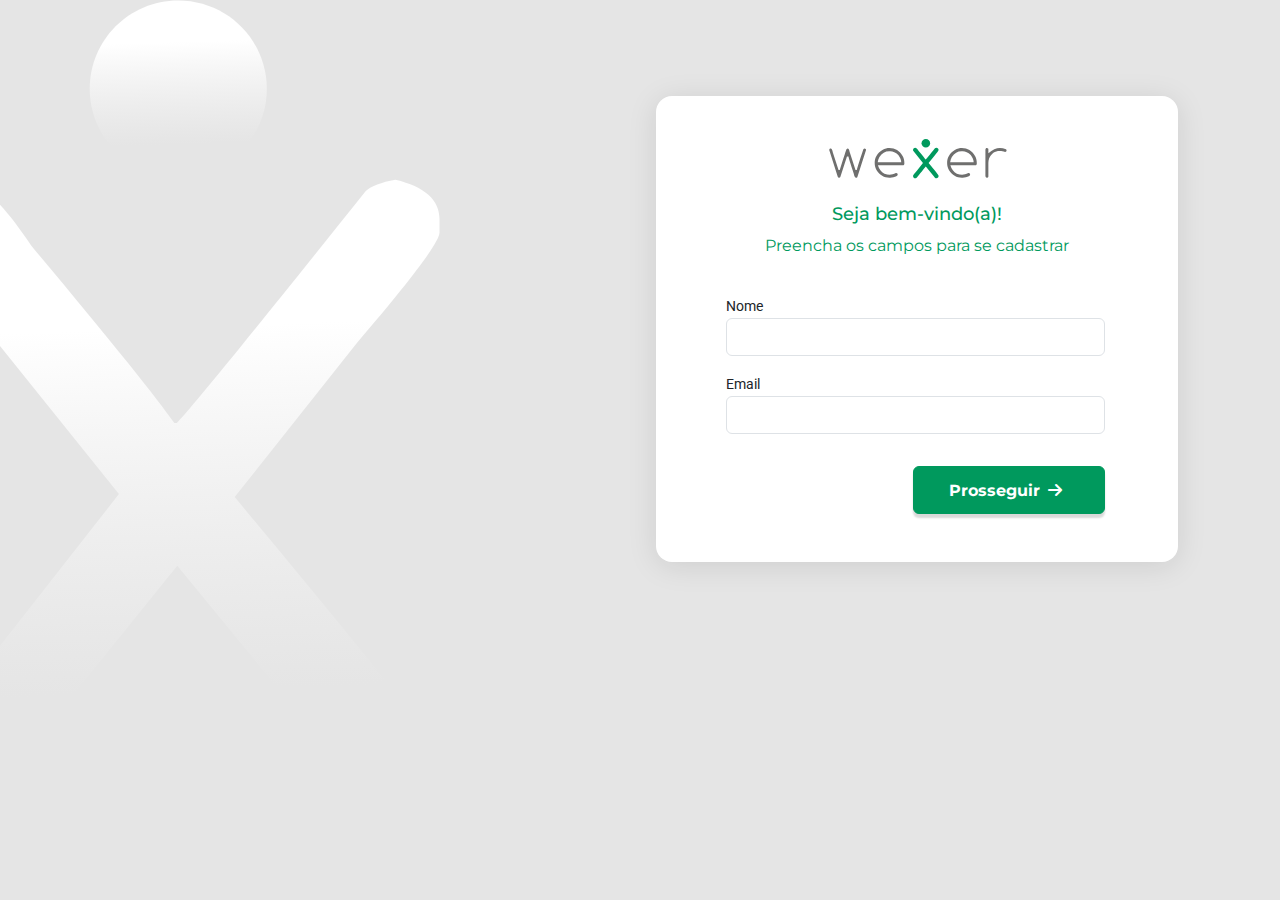
<file: cadastro/cadastro.html>
<!DOCTYPE html>
<html lang="pt-BR">
<head>
	<meta charset="UTF-8">
	<meta http-equiv="X-UA-Compatible" content="IE=edge">
	<meta name="viewport" content="width=device-width, initial-scale=1.0">
	<link rel="stylesheet" href="https://cdn.jsdelivr.net/npm/bootstrap@5.3.0-alpha3/dist/css/bootstrap.min.css">
	<link rel="stylesheet" href="https://cdnjs.cloudflare.com/ajax/libs/font-awesome/6.4.0/css/all.min.css"/>
	<link rel="stylesheet" href="./style.css">
	<title>Wexer - Cadastro</title>
</head>
<body class="body-background d-flex">
<div class="container box-cadastro">
	<div class="row">
		<div class="col-12">
			<div class="container">
				<div class="row">
					<div class="col-12 logowexer">
						<img src="/svg/logocadastro.svg" alt="Logo da Wexer">
					</div>
				</div>
				<div class="row">
					<div class="col-12 textobv">
						<h6>Seja bem-vindo(a)!</h6>
						<p>Preencha os campos para se cadastrar</p>
					</div>
				</div>
				</div>
			<div class="row">
				<div class="col-12">
					<form class="entradas" id="cadastro-id">
						<div class="mb-3">
							 <label for="name" class="form-label">Nome</label>
							  <input type="name" class="form-control" id="nome">
							</div>
							<div class="mb-3">
							  <label for="email" class="form-label">Email</label>
							  <input type="email" class="form-control" id="email">
							</div>
							<button type="submit" class="btn btn-primary">Prosseguir<i class="fa-solid fa-arrow-right m-2"></i></button>
						</form>
					</div>
				</div>
			</div>
		</div>
	</div>
</div>
	<script src="cadastro.js"></script>
</body>
</html>
</file>
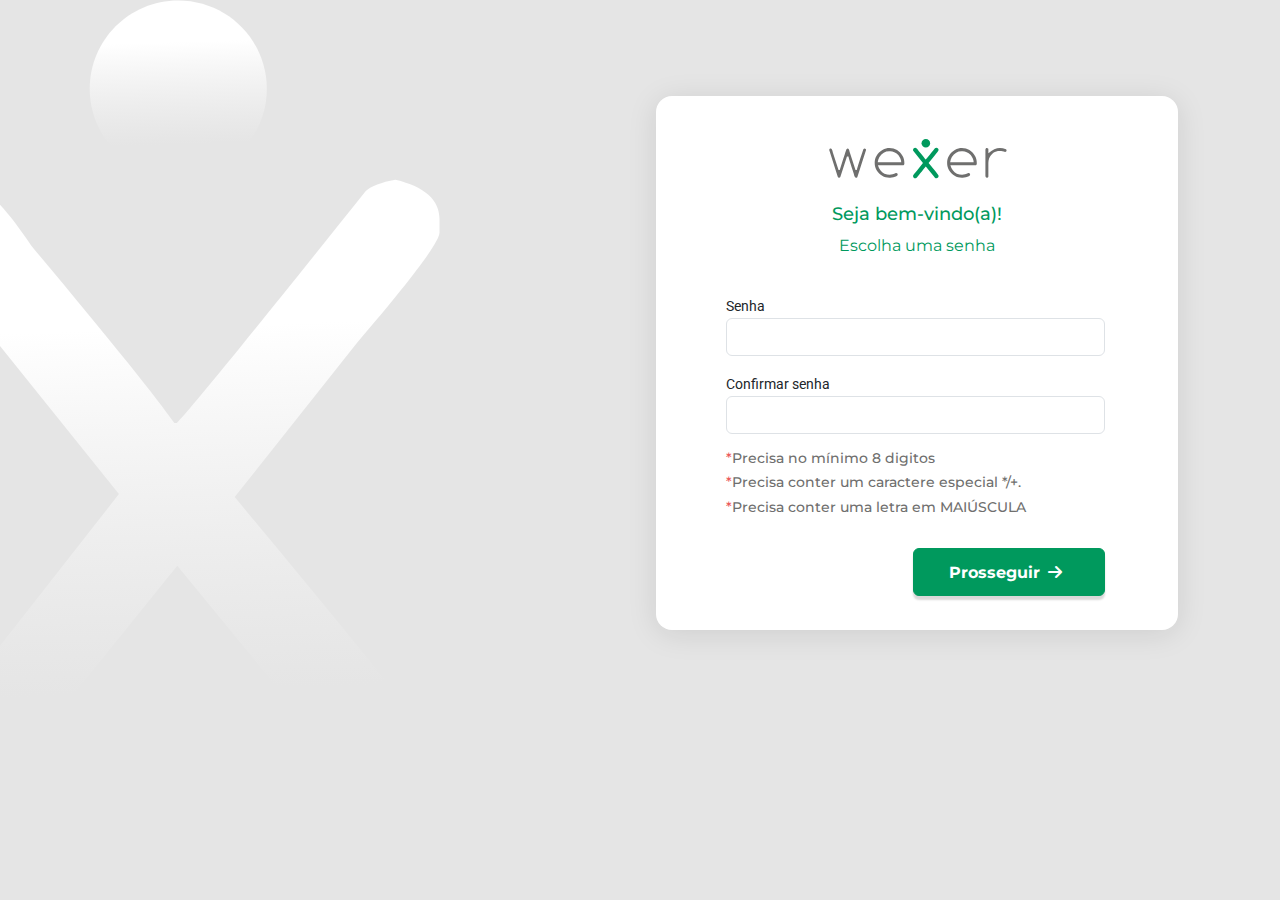
<file: cadastro/senha.html>
<!DOCTYPE html>
<html lang="pt-BR">
<head>
	<meta charset="UTF-8">
	<meta http-equiv="X-UA-Compatible" content="IE=edge">
	<meta name="viewport" content="width=device-width, initial-scale=1.0">
	<link rel="stylesheet" href="https://cdn.jsdelivr.net/npm/bootstrap@5.3.0-alpha3/dist/css/bootstrap.min.css">
	<link rel="stylesheet" href="https://cdnjs.cloudflare.com/ajax/libs/font-awesome/6.4.0/css/all.min.css"/>
	<link rel="stylesheet" href="./style.css">
	<title>Wexer - Cadastro</title>
</head>
<body class="body-background d-flex">
<div class="container box-senha">
	<div class="row">
		<div class="col-12">
			<div class="container">
				<div class="row">
					<div class="col-12 logowexer">
						<img src="/svg/logocadastro.svg" alt="Logo da Wexer">
					</div>
				</div>
				<div class="row">
					<div class="col-12 textobv">
						<h6>Seja bem-vindo(a)!</h6>
						<p>Escolha uma senha</p>
					</div>
				</div>
				</div>
			<div class="row">
				<div class="col-12">
					<form class="entradas" id="senha-id">
						<div class="mb-3">
							 <label for="password" class="form-label">Senha</label>
							  <input type="password" class="form-control" id="password">
							</div>
							<div class="mb-3">
							  <label for="password" class="form-label">Confirmar senha</label>
							  <input type="password" class="form-control" id="confirm_password">
							</div>
							<div class="row">
								<div class="col-12 textsenha">
									<h6><span>*</span>Precisa no mínimo 8 digitos</h6>
									<h6><span>*</span>Precisa conter um caractere especial */+.</h6>
									<h6><span>*</span>Precisa conter uma letra em MAIÚSCULA</h6>
								</div>
							</div>
							<div class="css-botao">
								<button type="submit" class="btn btn-primary">Prosseguir<i class="fa-solid fa-arrow-right m-2"></i></button>
							</div>
						</form>
					</div>
				</div>
			</div>
		</div>
	</div>
</div>
	<script src="senha.js"></script>
</body>
</html>
</file>
<file: style.css>
@import url('https://fonts.googleapis.com/css2?family=Montserrat&display=swap');
@import url('https://fonts.googleapis.com/css2?family=Roboto&display=swap');

.body-background 
{
	background-image: url(../svg/logo.svg);
	background-repeat: no-repeat;
	background-color: #e5e5e5;
}

.box-login
{
	background-color: #017849;
	border-radius: 16px;
	width: 608px;
	height: 608px;
	margin-top: 106px;
	margin-left: 656px;
	box-shadow: 0px 4px 30px rgba(0, 0, 0, 0.1);
	padding: 0;
}

.logowexer img
{
	width: 321px;
	height: 127px;
	margin-left: 132px;
	margin-top: 77px;
}


.entradas
{
	margin-left: 103px;
	margin-top: 65px;
	width: 379px;
	height: 70px;
	border-radius: 8px;
	font-family: 'Roboto';
}

.entradas label
{
	color: #FFFFFF; 
	font-size: 14px;
	margin-bottom: 1px;
	font-family: 'Roboto';
}

.entradas input
{
	font-family: 'Roboto';
	color: #828282;
}

.entradas input:focus
{
	border-color: #017849;
	box-shadow: 0 1px 1px #017849 inset, 0 0 8px #017849;
	outline: 0 none;	
}

.botao-cor-fix
{
	background-color: #017849;
	border-color: #FFFFFF;
	margin-top: 16px;
	width: 379px;
	height: 48px;

	font-family: 'Montserrat';
	font-weight: 700;
	font-size: 16px;

	--bs-btn-active-bg: #017849;
	--bs-btn-active-border-color: #FFFFFF;
}

.botao-cor-fix:hover
{
	filter: drop-shadow(0px 4px 30px rgba(0, 0, 0, 0.1));
	background-color: #017849;
	border-color: #FFFFFF;
}

.botao-cor-fix:active
{
	filter: drop-shadow(0px 4px 30px rgba(0, 0, 0, 0.1));
	background-color: #017849;
	border-color: #FFFFFF;
}

.ancora-cadastro
{
	margin-top: 12.00rem;
	margin-left: 9.88rem; 
}

.ancora-cadastro a
{
	font-family: 'Montserrat';
	color: #FFFFFF;
	text-decoration: none;
	font-size: 18px;
}
</file>
<file: dashboard/style.css>
@import url('https://fonts.googleapis.com/css2?family=Montserrat&display=swap');
@import url('https://fonts.googleapis.com/css2?family=Roboto:ital,wght@0,100;0,300;0,400;0,500;0,700;0,900;1,100;1,300;1,400;1,500;1,700;1,900&display=swap');
@import url('https://fonts.googleapis.com/css2?family=Comfortaa&display=swap');
@import url('https://fonts.googleapis.com/css2?family=Poppins&display=swap');

.body-all
{
	background-color: #E5E5E5;
}

.navbar 
{
	padding: 0%;
	filter: drop-shadow(0px 4px 4px rgba(0, 0, 0, 0.25));
}

.logo-css
{
	width: 80px;
	height: 80px;
	box-shadow: 0px 4px 20px rgba(0, 0, 0, 0.1);
	padding: 0%;
	padding-left: 1rem;
}

.texto-navbar
{
	font-family: 'Montserrat';
	font-size: 24px;
	color: #017849;
	margin-right: 20px;
}

.title
{
	font-family: 'Comfortaa';
	font-size: 24px;
	margin-top: 20px;
	color: #4F4F4F;
}

.box-dashboard
{
	margin-top: 12px;
	background-color: #ffffff;
	width: 1284px;
	height: 551px;
	border-radius: 16px;
}

.botao-cadastro
{
	padding-right: 20px;
	margin-top: 20px;
	margin-left: 15px;
	border-radius: 30px;
	width: 197px;
	height: 52px;
	background-color: #017849;
	font-family: 'Montserrat';
	font-weight: bold;
}

.pesquisar
{
	margin-top: 22px;
}

.pesquisar input
{
	width: 504px;
	height: 48px;
	border: 1px solid #BDBDBD;
	border-radius: 24px 0px 0px 24px;
	margin-right: 0px;
	padding-left: 20px;

	font-family: 'Roboto';
	font-style: normal;
	font-weight: 400;
	font-size: 14px;
	line-height: 16px;
	align-items: center;
}

.pesquisar button
{
	background: #00995D;
	color: #ffffff;
	width: 125px;
	height: 48px;
	border-radius: 0px 30px 30px 0px;
	margin-right: 15px;
	padding-right: 15px;
}

.pesquisar span
{
	font-family: 'Montserrat';
	font-weight: 700;
	font-size: 16px;
	margin-left: 5px;
}

.box-table
{
	width: 100%;
	height: 390px;
	margin: 20px;
	margin-top: 48px;
	overflow: auto;
}

.itens-table
{
	font-family: 'Montserrat';
	font-style: normal;
	font-size: 16px;
	color: #2F80ED;
}

.id-table
{
	text-align: center;
	width: 160px;
}

.acao-table
{
	text-align: center;
	width: 180px;
}

.btn-modal-criar
{
	font-family: 'Montserrat';
	font-weight: bold;
	font-size: 16px;
	width: 147px;
	height: 48px;
	background-color: #00995D;
	border-color: #00995D;

	--bs-btn-active-bg: #017849;
	--bs-btn-active-border-color: #FFFFFF;
}

.btn-modal-criar:hover
{
	background-color: #00995D;
	border-color: #00995D;
}

.titulo-modal
{
	color: #00995D;
	font-family: 'Montserrat';
	font-weight: 700;
	font-size: 24px;
	margin-bottom: 20px;
	margin-left: 10px;
}

.modal-edit
{
	width: 1100px;
	height: 580px;
}

.footer-text-fix
{
	font-family: 'Poppins';
	font-style: italic;
	font-size: 14px;
	margin-top: 15px;
	
}

.btn-modal-salvar
{
	font-family: 'Montserrat';
	font-weight: bold;
	font-size: 16px;
	width: 218px;
	height: 48px;
	background-color: #00995D;
	border-color: #00995D;

	--bs-btn-active-bg: #017849;
	--bs-btn-active-border-color: #FFFFFF;
}

.btn-modal-salvar:hover
{
	background-color: #00995D;
	border-color: #00995D;
}

.modal-sucess
{
	margin-top: 100px;
}

.modal-sucess img
{
	margin-top: 36px;
	width: 214px;
	height: 214px;
	margin-left: 127px;
}

.sucess-text
{
	font-family: 'Comfortaa';
	font-size: 24px;
	margin-top: 30px;
	text-align: center;
	color: #00995D;

}

.modal-btn-sucess
{
	font-family: 'Montserrat';
	font-weight: bold;
	font-size: 16px;
	width: 264px;
	height: 48px;
	margin-top: 20px;
	margin-left: 100px;
	margin-bottom: 30px;
	background-color: #00995D;
	border-color: #00995D;
}

.date-form
{
    width: 327px;
    height: 70px;
    margin-right: 44px;
	margin-bottom: 10px;
}

.date-form label
{
    font-family: 'Roboto';
    font-size: 14px;
    font-weight: 400;
    color: #4f4f4f;
}

.date-form input
{
    width: 350px;
    padding-top: 7px;
    padding-bottom: 8px;
    border-radius: 8px;
    border: 1px solid #BDBDBD;
	font-family: 'Roboto';
    font-size: 14px;
    font-weight: 400;
    color: #828282;
}

.form-select
{
	border: 1px solid #BDBDBD;

	font-family: 'Roboto';
	font-weight: 400;
	font-size: 14px;
	line-height: 16px;
	align-items: center;
	color: #828282;
	border-radius: 8px;
	padding-top: 10px;
    padding-bottom: 10px;
}

.form-select:focus
{
	border-color: rgba(0, 153, 93);
	box-shadow: 0 1px 1px rgba(255, 255, 255) inset, 0 0 8px rgba(255, 255, 255);
	outline: 0 none;	
}

.date-form input:focus
{
	border-color: rgba(0, 153, 93);
	box-shadow: 0 1px 1px rgba(255, 255, 255) inset, 0 0 8px rgba(255, 255, 255);
	outline: 0 none;	
}

.textfix
{
	margin-right: 2px;
}

.textfix input
{
    width: 350px;
    padding-top: 6px;
    padding-bottom: 6px;
    border-radius: 8px;
    border: 1px solid #BDBDBD;

	font-family: 'Roboto';
	font-size: 14px;
    font-weight: 400;
    color: #828282;
	margin-bottom: 8px;
}

.textfix label
{
	font-family: 'Roboto';
    font-size: 14px;
    font-weight: 400;
    color: #4f4f4f;
}

.nasc-form
{
    width: 327px;
    height: 70px;
	margin-bottom: 10px;
}

.nasc-form label
{
    font-family: 'Roboto';
    font-size: 14px;
    font-weight: 400;
    color: #4f4f4f;
	margin-bottom: 8px;
}

.nasc-form input
{
    width: 350px;
	height: 38px;
    padding-top: 6px;
    padding-bottom: 6px;
	padding-left: 10px;
	padding-right: 15px;
    border-radius: 8px;
    border: 1px solid #BDBDBD;

	font-family: 'Roboto';
	font-size: 14px;
    font-weight: 400;
    color: #828282;
	margin-bottom: 8px;
}

.nasc-form input:focus
{
	border-color: rgba(0, 153, 93);
	box-shadow: 0 1px 1px rgba(255, 255, 255) inset, 0 0 8px rgba(255, 255, 255);
	outline: 0 none;	
}

.nasc-form input:disabled
{
	background-color: #E9ECEF;
}
.nasc-form select
{
    width: 350px;
    border: 1px solid #BDBDBD;
}

.botao-acao
{
	background: #FFFFFF;
	box-shadow: 0px 4px 2px rgba(0, 0, 0, 0.15);
	border-radius: 8px;
	width: 32px;
	height: 24px;
	margin-right: 10px;

}

.botao-acao img
{
	margin-top: -6px;
}

.ver-acao
{
	border: 1px solid #017849;
	margin-left: 10px;
}

.editar-acao
{
	border: 1px solid #2F80ED;
}

.apagar-acao
{
	border: 1px solid #EB5757;
}

.nomebotao
{
	background-color: #ffffff;
	border: none;
}

.modal-btn-confirmarsim
{
	font-family: 'Montserrat';
	font-weight: bold;
	font-size: 16px;
	width: 204px;
	height: 48px;
	margin-top: 20px;
	margin-left: 20px;
	margin-bottom: 30px;
	background-color: #00995D;
	border-color: #00995D;
}

.modal-btn-confirmarnao
{
	font-family: 'Montserrat';
	font-weight: bold;
	font-size: 16px;
	width: 204px;
	height: 48px;
	margin-top: 20px;
	margin-left: 13px;
	margin-bottom: 30px;
	background-color: red;
	border-color: red;
}

.texto-tabela534
{
	font-family: 'Montserrat';
	font-style: normal;
	font-weight: 400;
	font-size: 16px;
	line-height: 20px;
	color: #4F4F4F;
}

.botao-cancelar
{
	font-family: 'Comfortaa';
	font-weight: 700;
	font-size: 16px;
	line-height: 18px;
	align-items: center;
	color: #616161;
}

.dropdown-a
{
	background: #FFFFFF;
	box-shadow: 0px 4px 50px rgba(0, 0, 0, 0.2);
	border-radius: 16px;
}

.dropdown-user12
{
	padding-bottom: 10px;
	padding-left: 15px;
	padding-right: 15px;
	background: linear-gradient(358.25deg, rgba(229, 229, 229, 0.68) 19.64%, #FFFFFF 75.78%);
}

.nome-dropdown
{
	font-family: 'Comfortaa';
	font-weight: 400;
	font-size: 14px;
	line-height: 145%;
	align-items: center;
	color: #000000;
}

.email-dropdown
{
	font-family: 'Montserrat';
	font-weight: 400;
	font-size: 12px;
	line-height: 15px;
	align-items: center;
	color: #000000;
}

.sair-dp
{
	font-family: 'Comfortaa';
	font-weight: 400;
	font-size: 14px;
	line-height: 145%;
	align-items: center;
	color: #000000;
}

.sair-dp button
{
	padding-top: 15px;
	padding-bottom: 15px;
	width: 100%;
	text-align: start;	
}

.sair-dp img
{
	margin-top: -5px;
	margin-right: 5px;
}

.dropdown-a:before 
{
	content: "";
	position: absolute;
	top: 100%;
	left: calc(50% - 20px);
	margin-top: -170px;
	border: 20px solid transparent;
	border-top-color: #fff;
	z-index: 1;
	transform: rotate(180deg);
}
</file>
<file: prontuario/style.css>
@import url('https://fonts.googleapis.com/css2?family=Montserrat:wght@400;500;600;700&amp;family=Source+Code+Pro:wght@300&amp;display=swap');
@import url('https://fonts.googleapis.com/css2?family=Roboto&display=swap');
@import url('https://fonts.googleapis.com/css2?family=Comfortaa&display=swap');
@import url('https://fonts.googleapis.com/css2?family=Poppins&display=swap');

.body-all
{
	background-color: #E5E5E5;
}

.navbar 
{
    top: 0;
	padding: 0%;
	filter: drop-shadow(0px 4px 4px rgba(0, 0, 0, 0.25));
}

.logo-css
{
	width: 80px;
	height: 80px;
	box-shadow: 0px 4px 20px rgba(0, 0, 0, 0.1);
	padding: 0%;
	padding-left: 1rem;
}

.texto-navbar
{
	font-family: 'Montserrat';
	font-size: 24px;
	color: #017849;
	margin-right: 20px;
}

.ancora-prontuario a
{
	margin-left: 24px;
	font-family: 'Comfortaa';
	font-size: 16px;
	color: #212121;
	text-decoration: none;
}

.title
{
	font-family: 'Comfortaa';
	font-size: 24px;
	margin-top: 35px;
	color: #4F4F4F;
}

.pesquisar
{
	margin-top: 28px;	
}

.pesquisar input
{
	width: 504px;
	height: 48px;
	border: 1px solid #BDBDBD;
	border-radius: 24px 0px 0px 24px;
	margin-right: 0px;
	padding-left: 20px;

	font-family: 'Roboto';
	font-style: normal;
	font-weight: 400;
	font-size: 14px;
	line-height: 16px;
	align-items: center;

}

.pesquisar button
{
	background: #00995D;
	color: #ffffff;
	width: 125px;
	height: 48px;
	border-radius: 0px 30px 30px 0px;

	padding-right: 15px;
}

.pesquisar span
{
	font-family: 'Montserrat';
	font-weight: 700;
	font-size: 16px;
	margin-left: 5px;
}

.box-id
{
	background-color: #ffffff;
	width: 340px;
	height: 350px;
	margin-left: 1px;
	margin-top: 30px;
	box-shadow: 1px 1px 5px rgba(0, 0, 0, 0.1);
	border-radius: 8px;
}

.box-id h4
{
	margin-top: 24px;
	font-family: 'Montserrat';
	font-weight: 500;
	color: #212121;
	font-size: 18px;
}

.box-id h5
{
	font-family: 'Montserrat';
	font-weight: 400;
	color: #00995D;
	font-size: 16px;
}

.box-id span
{
	font-family: 'Montserrat';
    font-weight: 400;
	color: #616161;
    font-size: 16px;
    margin-left: 22px;
}

.box-id img
{
	margin-top: -4px;
	margin-right: 6px;
}

.box-sessao
{
	width: 924px;
    height: 80px;
	margin-top: 29px;
    background-color: #FFFFFF;
    border: 1px solid #E0E0E0;
    box-shadow: 1px 1px 5px rgba(0, 0, 0, 0.1);
    border-radius: 8px;
}

.botao-sessao
{
	margin-top: 24px;
	margin-left: 120px;
    border: none;
    background-color: transparent;
	color: #616161;
	font-family: 'Montserrat';
	font-weight: bold;
	font-size: 16px;

}

.botao-sessao img
{
	margin-right: 5px;
}

.titulo-modal
{
	color: #00995D;
	font-family: 'Montserrat';
	font-weight: 700;
	font-size: 24px;
	margin-bottom: 20px;
}

.footer-text-fix
{
	font-family: 'Poppins';
	font-style: italic;
	font-size: 14px;
	margin-top: 15px;
	
}

.btn-modal-criar
{
	font-family: 'Montserrat';
	font-weight: bold;
	font-size: 16px;
	width: 147px;
	height: 48px;
	background-color: #00995D;
	border-color: #00995D;

	--bs-btn-active-bg: #017849;
	--bs-btn-active-border-color: #FFFFFF;
}

.btn-modal-criar:hover
{
	background-color: #00995D;
	border-color: #00995D;
}

.date-form-fix input
{
	width: 250px;
	height: 35px;
    color: #4f4f4f;
	padding-left: 10px;
	padding-right: 10px;
}

.date-form
{
	margin-top: 10px;
}

.date-form label
{
    font-family: 'Montserrat';
    font-size: 14px;
    color: #4f4f4f;
}

.date-form input
{
	font-size: 14px;
	font-family: 'Roboto';
	color: #828282;
	margin-top: 10px;
	border-radius: 8px;
	border: 1px solid #BDBDBD;
}

.date-form input:focus
{
	border-color: rgba(0, 153, 93);
	box-shadow: 0 1px 1px rgba(255, 255, 255) inset, 0 0 8px rgba(255, 255, 255);
	outline: 0 none;	
}

.date-form textarea
{
	font-family: 'Roboto';
	font-weight: 400;
	font-size: 14px;
	line-height: 16px;
	align-items: center;
	color: #9E9E9E;
	padding-top: 10px
}

.sessao-titulo textarea
{
	font-family: 'Roboto';
	font-weight: 400;
	font-size: 14px;
	line-height: 16px;
	align-items: center;
	color: #9E9E9E;
	padding-top: 10px
}

.date-form textarea:focus
{
	border-color: rgba(0, 153, 93);
	box-shadow: 0 1px 1px rgba(255, 255, 255) inset, 0 0 8px rgba(255, 255, 255);
	outline: 0 none;
}

.modal-sessao
{
	margin-top: 18px;
	padding-left: 32px;
	padding-right: 32px;
}

.sessao-input
{
	margin-top: 20px;
	margin-left: 6px;
}

.sessao-input label
{
	font-family: 'Montserrat';
	font-style: normal;
	font-weight: 400;
	font-size: 14px;
	color: #4F4F4F;
}
.sessao-input input
{
	padding: 10px;
	width: 222px;
	height: 48px;
	margin-top: 5px;

	background: #FFFFFF;
	border: 1px solid #BDBDBD;
	border-radius: 8px;

	font-family: 'Roboto';
	font-style: normal;
	font-size: 14px;
	align-items: center;
	color: #828282;
}

.sessao-input input:focus
{
	border-color: rgba(0, 153, 93);
	box-shadow: 0 1px 1px rgba(255, 255, 255) inset, 0 0 8px rgba(255, 255, 255);
	outline: 0 none;	
}

.sessao-titulo
{
	margin-top: 20px;
	margin-left: 7px;
}

.sessao-titulo label
{
	font-family: 'Montserrat';
	font-style: normal;
	font-weight: 400;
	font-size: 14px;
	color: #4F4F4F;
}
.sessao-titulo input
{
	padding: 10px;
	width: 690px;
	height: 48px;
	margin-top: 5px;

	background: #FFFFFF;
	border: 1px solid #BDBDBD;
	border-radius: 8px;

	font-family: 'Roboto';
	font-style: normal;
	font-size: 14px;
	align-items: center;
	color: #828282;
}

.sessao-titulo input:focus
{
	border-color: rgba(0, 153, 93);
	box-shadow: 0 1px 1px rgba(255, 255, 255) inset, 0 0 8px rgba(255, 255, 255);
	outline: 0 none;
}

.sessao-titulo textarea:focus
{
	border-color: rgba(0, 153, 93);
	box-shadow: 0 1px 1px rgba(255, 255, 255) inset, 0 0 8px rgba(255, 255, 255);
	outline: 0 none;
}

.texto-ellipse
{
	font-family: 'Montserrat';
	font-weight: 500;
	font-size: 18px;
	align-items: center;
	color: #212121;
}

.texto-ellipse img
{
	margin-top: -4px;
	margin-right: 8px;
}

.resumo-text
{
	margin-top: 5px;
	width: 690px;
	height: 200px;
	border: 1px solid #BDBDBD;
	border-radius: 8px;

}

.box-nova
{
	height: 500px;
	overflow: auto;
	padding-right: 19px;
}

.sessao-pagamento
{
	margin-top: 20px;
	margin-left: 7px;
}

.sessao-pagamento label
{
	font-family: 'Montserrat';
	font-style: normal;
	font-weight: 400;
	font-size: 14px;
	color: #4F4F4F;
}
.sessao-pagamento input
{
	padding: 10px;
	width: 200px;
	height: 48px;
	margin-top: 5px;

	background: #FFFFFF;
	border: 1px solid #BDBDBD;
	border-radius: 8px;

	font-family: 'Roboto';
	font-style: normal;
	font-size: 14px;
	align-items: center;
	color: #828282;
}

.sessao-pagamento input:focus
{
	border-color: rgba(0, 153, 93);
	box-shadow: 0 1px 1px rgba(255, 255, 255) inset, 0 0 8px rgba(255, 255, 255);
	outline: 0 none;
}

.sessao-pagamento select
{
	padding: 10px;
	width: 200px;
	height: 48px;
	margin-top: 5px;
	margin-bottom: 20px;

	background: #FFFFFF;
	border: 1px solid #BDBDBD;
	border-radius: 8px;

	font-family: 'Roboto';
	font-style: normal;
	font-size: 14px;
	align-items: center;
	color: #828282;
}

.selecionar-pagamento p
{
	margin-bottom: 15px;
	margin-left: -25px;
	font-family: 'Montserrat';
	font-style: normal;
	font-weight: 400;
	font-size: 14px;
	color: #4F4F4F;
}

.selecionar-pagamento
{
	margin-top: 23px;
}

.selecionar-pagamento label
{
	font-family: 'Montserrat';
	font-style: normal;
	font-weight: 600;
	font-size: 15px;
	color: #212121;
}

.selecionar-pagamento input
{
	background: #F5F5F5;
	border-color: #BDBDBD;

}

.form-select:focus
{
	border-color: rgba(0, 153, 93);
	box-shadow: 0 1px 1px rgba(255, 255, 255) inset, 0 0 8px rgba(255, 255, 255);
	outline: 0 none;
}

.selecionar-pagamento input::after
{
	background: #F5F5F5;
}

.icone-dica img
{
	margin-top: 8px;
	margin-left: 15px;
}

.texto-dica
{
	font-family: 'Montserrat';
	font-style: normal;
	font-weight: 400;
	font-size: 14px;
}

.box-widget
{
	width: auto;
	min-height: 210px;
	background-color: #ffffff;
	box-shadow: 1px 1px 5px rgba(0, 0, 0, 0.1);
	margin-top: 23px;
	border: 1px solid #E0E0E0;
	border-radius: 0px 8px 8px 0px;

}

.titulo-sessao
{
	font-family: 'Montserrat';
	font-weight: 500;
	font-size: 18px;
	color: #000000;
}

.titulo-fatos
{
	margin-left: 15px;
	margin-top: 20px;
	font-family: 'Montserrat';
	font-weight: 500;
	font-size: 18px;
	color: #000000;
}

.titulo-fatos p
{
	font-family: 'Montserrat';
	font-weight: 400;
	font-size: 14px;
	color: #616161;
}

.nomebotao
{
	background-color: #ffffff;
	border: none;
	font-family: 'Montserrat';
	font-weight: 500;
	font-size: 18px;
	color: #000000;
	margin-top: 20px;
	margin-left: 8px;
}

.titulo-sessao p
{
	margin-left: 15px;
	font-family: 'Montserrat';
	font-weight: 400;
	font-size: 14px;
	color: #616161;
}

.body-sessao
{
	margin-left: 15px;
	width: 881px;
	height: 79px;
}

.body-sessao span
{
	font-family: 'Montserrat';
	font-weight: 400;
	font-size: 16px;
	color: #424242;
}

.imagem-ellipse
{
	margin-top: -25px;
	margin-left: 25px;
    background-color: #00995D;
    height: 48px;
    width: 48px;
    border-radius: 50%;
}

.imagem-ellipse img
{
	margin-top: 8px;
}

.linha-canto
{
	margin-left: -12px;
	position: absolute;
	width: 4px;
	height: 210px;
	background: #00995D;
	border-radius: 16px;
}

.botao-opcoes
{
	margin-left: -40px;
	border: none;
    background-color: transparent;
    font-size: 36px;
    text-align: center;
	position: absolute;
}

.box-fatos
{
	width: auto;
	min-height: 166px;
	margin-top: 25px;
	background-color: #ffffff;
	box-shadow: 1px 1px 5px rgba(0, 0, 0, 0.1);
	border: 1px solid #E0E0E0;
	border-radius: 0px 8px 8px 0px;

}

.body-fatos
{
	margin-left: 15px;
	width: 881px;
}

.body-fatos span
{
	font-family: 'Montserrat';
	font-weight: 400;
	font-size: 16px;
	color: #424242;
}

.linha-canto-fatos
{
	margin-left: -12px;
	position: absolute;
	width: 4px;
	height: 166px;
	background: #2F80ED;
	border-radius: 16px;
}

.imagem-ellipse-fatos
{
	margin-top: -25px;
	margin-left: 25px;
    background-color: #2F80ED;
    height: 48px;
    width: 48px;
    border-radius: 50%;
}

.imagem-ellipse-fatos img
{
	margin-top: 8px;
}

.linha-vertical
{
    border-left: 2px solid #000; 
    height: 20px; 
    margin-left: 50px; 
}

.backtotop
{
	margin-top: 50px;
	margin-bottom: 50px;
	width: 100%;
	text-align: center;
}

.backtotop button
{
	font-family: 'Montserrat';
	font-weight: 400;
	font-size: 16px;
	color: #212121;
	border: none;
	background-color: transparent;
}

.backtotop img
{
	margin-bottom: 2px;
}

.modal-sucess
{
	margin-top: 100px;
}

.modal-sucess img
{
	margin-top: 36px;
	width: 214px;
	height: 214px;
	margin-left: 127px;
}

.sucess-text
{
	font-family: 'Comfortaa';
	font-size: 24px;
	margin-top: 30px;
	text-align: center;
	color: #00995D;

}

.modal-btn-sucess
{
	font-family: 'Montserrat';
	font-weight: bold;
	font-size: 16px;
	width: 264px;
	height: 48px;
	margin-top: 20px;
	margin-left: 100px;
	margin-bottom: 30px;
	background-color: #00995D;
	border-color: #00995D;
}

.modal-btn-confirmarsim
{
	font-family: 'Montserrat';
	font-weight: bold;
	font-size: 16px;
	width: 204px;
	height: 48px;
	margin-top: 20px;
	margin-left: 20px;
	margin-bottom: 30px;
	background-color: #00995D;
	border-color: #00995D;
}

.modal-btn-confirmarnao
{
	font-family: 'Montserrat';
	font-weight: bold;
	font-size: 16px;
	width: 204px;
	height: 48px;
	margin-top: 20px;
	margin-left: 13px;
	margin-bottom: 30px;
	background-color: red;
	border-color: red;
}

.botao-dp-editar
{
	font-family: 'Montserrat';
	font-style: normal;
	font-weight: 400;
	font-size: 16px;
	color: #2F80ED;
	height: 53px;
}

.botao-dp-editar:hover
{

	color: #2F80ED;
}

.botao-dp-editar:active
{
	background-color: #F8F9FA;
}

.botao-dp-apagar
{
	font-family: 'Montserrat';
	font-style: normal;
	font-weight: 400;
	font-size: 16px;
	color: #EB5757;
	height: 53px;
}

.botao-dp-apagar:hover
{
	color: #EB5757;
}

.botao-dp-apagar:active
{
	background-color: #F8F9FA;
}

.botao-dp
{
	width: 182px;
	height: 123px;
}

.botao-dp-apagar img
{
	margin-right: 10px;
}

.botao-dp-editar img
{
	margin-right: 10px;
}

.opcoes-prontuario
{
	width: 10px;

}

.botao-dpi
{
	margin-left: -20px;
	padding-left: 5px;
	margin-top: -3px;
	background-color:  #E5E5E5;
	width: 150px;
	border: none;

	font-family: 'Montserrat';
	font-weight: 600;
	font-size: 14px;
	color: black;

	text-align: start;

	--bs-btn-active-color: black;
	--bs-btn-active-bg: #E5E5E5;
	--bs-btn-hover-color: #black;
	--bs-btn-hover-bg: #E5E5E5;
}

/*
Filtro fix
*/

.filtrar-prontuario-todos span
{
	margin-top: 15px;
	margin-left: 62px;

	font-family: 'Montserrat';
	font-weight: 400;
	font-size: 14px;
	color: #757575;
}

.filtrar-prontuario-todos
{
	margin-left: 163px;
}

.filtrar-prontuario-sessao span
{
	margin-top: 15px;
	margin-left: 62px;

	font-family: 'Montserrat';
	font-weight: 400;
	font-size: 14px;
	color: #757575;
}

.filtrar-prontuario-sessao
{
	margin-left: 156px;
}

.filtrar-prontuario-fato span
{
	margin-top: 15px;
	margin-left: 62px;

	font-family: 'Montserrat';
	font-weight: 400;
	font-size: 14px;
	color: #757575;
}

.filtrar-prontuario-fato
{
	margin-left: 83px;
}

.dp-menu
{
	width: 220px;
	height: 174px;
	font-family: 'Montserrat';
	font-style: normal;
	font-weight: 400;
	font-size: 16px;
	line-height: 170%;
	color: #424242;
}

.dp-menu button
{
	height: 52px;
	padding-top: 5px;
	padding-left: 24px;
}

.dp-menu button:hover
{
	color: black;
	background-color: #C5F2E0;
	color: #00995D;
	font-weight: bold;
}

.botao-cancelar
{
	font-family: 'Comfortaa';
	font-weight: 700;
	font-size: 16px;
	line-height: 18px;
	align-items: center;
	color: #616161;
}

.form-check-input:checked 
{
    background-color: #00995D;
    border-color: #00995D;
}

.form-check-input:focus 
{
    border-color: #00995D;
    outline: 0px;
    box-shadow: rgba(255, 255, 255, 0.25) 0px 0px 0px 0.25rem;
}

.dropdown-a
{
	background: #FFFFFF;
	box-shadow: 0px 4px 50px rgba(0, 0, 0, 0.2);
	border-radius: 16px;
}

.dropdown-user12
{
	padding-bottom: 10px;
	padding-left: 15px;
	padding-right: 15px;
	background: linear-gradient(358.25deg, rgba(229, 229, 229, 0.68) 19.64%, #FFFFFF 75.78%);
}

.nome-dropdown
{
	font-family: 'Comfortaa';
	font-weight: 400;
	font-size: 14px;
	line-height: 145%;
	align-items: center;
	color: #000000;
}

.email-dropdown
{
	font-family: 'Montserrat';
	font-weight: 400;
	font-size: 12px;
	line-height: 15px;
	align-items: center;
	color: #000000;
}

.sair-dp
{
	font-family: 'Comfortaa';
	font-weight: 400;
	font-size: 14px;
	line-height: 145%;
	align-items: center;
	color: #000000;
}

.sair-dp button
{
	padding-top: 15px;
	padding-bottom: 15px;
	width: 100%;
	text-align: start;
}

.sair-dp img
{
	margin-top: -5px;
	margin-right: 5px;
}

.dropdown-a:before 
{
	content: "";
	position: absolute;
	top: 100%;
	left: calc(50% - 20px);
	margin-top: -170px;
	border: 20px solid transparent;
	border-top-color: #fff;
	z-index: 1;
	transform: rotate(180deg);
}

.link-vermais
{
	color: #424242;
}
</file>
<file: prontuario/detalhes/style.css>
@import url('https://fonts.googleapis.com/css2?family=Montserrat:wght@400;500;600;700&amp;family=Source+Code+Pro:wght@300&amp;display=swap');
@import url('https://fonts.googleapis.com/css2?family=Roboto&display=swap');
@import url('https://fonts.googleapis.com/css2?family=Comfortaa&display=swap');
@import url('https://fonts.googleapis.com/css2?family=Poppins&display=swap');

.body-all
{
	background-color: #E5E5E5;
}

.navbar 
{
    top: 0;
	padding: 0%;
	filter: drop-shadow(0px 4px 4px rgba(0, 0, 0, 0.25));
}

.logo-css
{
	width: 80px;
	height: 80px;
	box-shadow: 0px 4px 20px rgba(0, 0, 0, 0.1);
	padding: 0%;
	padding-left: 1rem;
}

.texto-navbar
{
	font-family: 'Montserrat';
	font-size: 24px;
	color: #017849;
	margin-right: 20px;
}

.title
{
	font-family: 'Comfortaa';
	font-size: 24px;
	margin-top: 35px;
	color: #4F4F4F;
}

.barravoltar
{
	margin-left: 80px;
	width: 100%;
	height: 48px;
	background: #FFFFFF;
	border-radius: 16px;
}

.botaovoltar
{
	margin-top: 10px;
	margin-left: 10px;
	background-color: #ffffff;
	border: none;
	font-family: 'Montserrat';
	font-weight: 500;
	font-size: 16px;
	color: #4F4F4F;
}

.box-sessaod
{
	margin-top: 15px;
	background-color: #FFFFFF;
	width: 924px;
	height: 401px;
	border: 1px solid #E0E0E0;
	box-shadow: 1px 1px 5px rgba(0, 0, 0, 0.1);
	border-radius: 8px;
	padding-left: 24px;
	padding-right: 24px;
	padding-top: 24px;
}

.box-sd span
{
	font-family: 'Montserrat';
	font-weight: 600;
	font-size: 18px;
	color: #000000;
}

.box-sd p
{
	font-family: 'Montserrat';
	font-style: normal;
	font-weight: 400;
	font-size: 14px;
	line-height: 17px;
	color: #616161;
}

.box-textos
{
	height: 200px;
	font-family: 'Montserrat';
	font-style: normal;
	font-weight: 400;
	font-size: 16px;
	color: #424242;

	overflow: auto;

}

.pagamento-b
{
	font-family: 'Montserrat';
	font-style: normal;
	font-weight: 700;
	font-size: 16px;
	color: #000000;
	margin-bottom: 10px;
}

.tp
{
	font-family: 'Montserrat';
	font-style: normal;
	font-weight: 400;
	font-size: 14px;
	line-height: 15px;
	color: #757575;
}

.bp
{
	font-family: 'Montserrat';
	font-style: normal;
	font-weight: 400;
	font-size: 14px;
	line-height: 15px;
	color: #000000;
}

.botao-acao
{
	background: #FFFFFF;
	box-shadow: 0px 4px 2px rgba(0, 0, 0, 0.15);
	border-radius: 8px;
	width: 32px;
	height: 24px;
	margin-right: 5px;

}

.botao-acao img
{
	margin-top: -6px;
}

.editar-acao
{
	border: 1px solid #2F80ED;
}

.apagar-acao
{
	border: 1px solid #EB5757;
}

.box-botoes
{
	margin-top: 6px;
	padding-left: 59px;
}

.modal-sucess
{
	margin-top: 100px;
}

.modal-sucess img
{
	margin-top: 36px;
	width: 214px;
	height: 214px;
	margin-left: 127px;
}

.sucess-text
{
	font-family: 'Comfortaa';
	font-size: 24px;
	margin-top: 30px;
	text-align: center;
	color: #00995D;

}

.modal-btn-sucess
{
	font-family: 'Montserrat';
	font-weight: bold;
	font-size: 16px;
	width: 264px;
	height: 48px;
	margin-top: 20px;
	margin-left: 100px;
	margin-bottom: 30px;
	background-color: #00995D;
	border-color: #00995D;
}

.modal-btn-confirmarsim
{
	font-family: 'Montserrat';
	font-weight: bold;
	font-size: 16px;
	width: 204px;
	height: 48px;
	margin-top: 20px;
	margin-left: 20px;
	margin-bottom: 30px;
	background-color: #00995D;
	border-color: #00995D;
}

.modal-btn-confirmarnao
{
	font-family: 'Montserrat';
	font-weight: bold;
	font-size: 16px;
	width: 204px;
	height: 48px;
	margin-top: 20px;
	margin-left: 13px;
	margin-bottom: 30px;
	background-color: red;
	border-color: red;
}

.modal-sessao
{
	margin-top: 18px;
	padding-left: 32px;
	padding-right: 32px;
}

.sessao-input
{
	margin-top: 20px;
	margin-left: 6px;
}

.sessao-input label
{
	font-family: 'Montserrat';
	font-style: normal;
	font-weight: 400;
	font-size: 14px;
	color: #4F4F4F;
}
.sessao-input input
{
	padding: 10px;
	width: 222px;
	height: 48px;
	margin-top: 5px;

	background: #FFFFFF;
	border: 1px solid #BDBDBD;
	border-radius: 8px;

	font-family: 'Roboto';
	font-style: normal;
	font-size: 14px;
	align-items: center;
	color: #828282;
}

.sessao-titulo
{
	margin-top: 20px;
	margin-left: 7px;
}

.sessao-titulo label
{
	font-family: 'Montserrat';
	font-style: normal;
	font-weight: 400;
	font-size: 14px;
	color: #4F4F4F;
}
.sessao-titulo input
{
	padding: 10px;
	width: 690px;
	height: 48px;
	margin-top: 5px;

	background: #FFFFFF;
	border: 1px solid #BDBDBD;
	border-radius: 8px;

	font-family: 'Roboto';
	font-style: normal;
	font-size: 14px;
	align-items: center;
	color: #828282;
}

.texto-ellipse
{
	font-family: 'Montserrat';
	font-weight: 500;
	font-size: 18px;
	align-items: center;
	color: #212121;
}

.texto-ellipse img
{
	margin-top: -4px;
	margin-right: 8px;
}

.resumo-text
{
	margin-top: 5px;
	width: 690px;
	height: 200px;
	border: 1px solid #BDBDBD;
	border-radius: 8px;

}

.box-nova
{
	height: 500px;
	overflow: auto;
	padding-right: 19px;
}

.sessao-pagamento
{
	margin-top: 20px;
	margin-left: 7px;
}

.sessao-pagamento label
{
	font-family: 'Montserrat';
	font-style: normal;
	font-weight: 400;
	font-size: 14px;
	color: #4F4F4F;
}
.sessao-pagamento input
{
	padding: 10px;
	width: 200px;
	height: 48px;
	margin-top: 5px;

	background: #FFFFFF;
	border: 1px solid #BDBDBD;
	border-radius: 8px;

	font-family: 'Roboto';
	font-style: normal;
	font-size: 14px;
	align-items: center;
	color: #828282;
}

.sessao-pagamento select
{
	padding: 10px;
	width: 200px;
	height: 48px;
	margin-top: 5px;
	margin-bottom: 20px;

	background: #FFFFFF;
	border: 1px solid #BDBDBD;
	border-radius: 8px;

	font-family: 'Roboto';
	font-style: normal;
	font-size: 14px;
	align-items: center;
	color: #828282;
}

.selecionar-pagamento p
{
	margin-bottom: 15px;
	margin-left: -25px;
	font-family: 'Montserrat';
	font-style: normal;
	font-weight: 400;
	font-size: 14px;
	color: #4F4F4F;
}

.selecionar-pagamento
{
	margin-top: 23px;
}

.selecionar-pagamento label
{
	font-family: 'Montserrat';
	font-style: normal;
	font-weight: 600;
	font-size: 15px;
	color: #212121;
}

.selecionar-pagamento input
{
	background: #F5F5F5;
	border-color: #BDBDBD;

}

.selecionar-pagamento input::after
{
	background: #F5F5F5;
}

.icone-dica img
{
	margin-top: 8px;
	margin-left: 15px;
}

.texto-dica
{
	font-family: 'Montserrat';
	font-style: normal;
	font-weight: 400;
	font-size: 14px;
}

.titulo-modal
{
	color: #00995D;
	font-family: 'Montserrat';
	font-weight: 700;
	font-size: 24px;
	margin-bottom: 20px;
}

.btn-modal-criar
{
	font-family: 'Montserrat';
	font-weight: bold;
	font-size: 16px;
	width: 147px;
	height: 48px;
	background-color: #00995D;
	border-color: #00995D;

	--bs-btn-active-bg: #017849;
	--bs-btn-active-border-color: #FFFFFF;
}

.btn-modal-criar:hover
{
	background-color: #00995D;
	border-color: #00995D;
}

.footer-text-fix
{
	font-family: 'Poppins';
	font-style: italic;
	font-size: 14px;
	margin-top: 15px;
	
}

.botao-cancelar
{
	font-family: 'Comfortaa';
	font-weight: 700;
	font-size: 16px;
	line-height: 18px;
	align-items: center;
	color: #616161;
}

.sessao-titulo textarea
{
	font-family: 'Roboto';
	font-weight: 400;
	font-size: 14px;
	line-height: 16px;
	align-items: center;
	color: #9E9E9E;
	padding-top: 10px
}

.sessao-input input:focus
{
	border-color: rgba(0, 153, 93);
	box-shadow: 0 1px 1px rgba(255, 255, 255) inset, 0 0 8px rgba(255, 255, 255);
	outline: 0 none;	
}

.sessao-titulo input:focus
{
	border-color: rgba(0, 153, 93);
	box-shadow: 0 1px 1px rgba(255, 255, 255) inset, 0 0 8px rgba(255, 255, 255);
	outline: 0 none;
}

.sessao-titulo textarea:focus
{
	border-color: rgba(0, 153, 93);
	box-shadow: 0 1px 1px rgba(255, 255, 255) inset, 0 0 8px rgba(255, 255, 255);
	outline: 0 none;
}

.sessao-pagamento input:focus
{
	border-color: rgba(0, 153, 93);
	box-shadow: 0 1px 1px rgba(255, 255, 255) inset, 0 0 8px rgba(255, 255, 255);
	outline: 0 none;
}

.form-select:focus
{
	border-color: rgba(0, 153, 93);
	box-shadow: 0 1px 1px rgba(255, 255, 255) inset, 0 0 8px rgba(255, 255, 255);
	outline: 0 none;
}

.form-check-input:checked 
{
    background-color: #00995D;
    border-color: #00995D;
}

.form-check-input:focus 
{
    border-color: #00995D;
    outline: 0px;
    box-shadow: rgba(255, 255, 255, 0.25) 0px 0px 0px 0.25rem;
}

.botao-cancelar
{
	font-family: 'Comfortaa';
	font-weight: 700;
	font-size: 16px;
	line-height: 18px;
	align-items: center;
	color: #616161;
}

.dropdown-a
{
	background: #FFFFFF;
	box-shadow: 0px 4px 50px rgba(0, 0, 0, 0.2);
	border-radius: 16px;
}

.dropdown-user12
{
	padding-bottom: 10px;
	padding-left: 15px;
	padding-right: 15px;
	background: linear-gradient(358.25deg, rgba(229, 229, 229, 0.68) 19.64%, #FFFFFF 75.78%);
}

.nome-dropdown
{
	font-family: 'Comfortaa';
	font-weight: 400;
	font-size: 14px;
	line-height: 145%;
	align-items: center;
	color: #000000;
}

.email-dropdown
{
	font-family: 'Montserrat';
	font-weight: 400;
	font-size: 12px;
	line-height: 15px;
	align-items: center;
	color: #000000;
}

.sair-dp
{
	font-family: 'Comfortaa';
	font-weight: 400;
	font-size: 14px;
	line-height: 145%;
	align-items: center;
	color: #000000;
}

.sair-dp button
{
	padding-top: 15px;
	padding-bottom: 15px;
	width: 100%;
	text-align: start;
}

.sair-dp img
{
	margin-top: -5px;
	margin-right: 5px;
}

.dropdown-a:before 
{
	content: "";
	position: absolute;
	top: 100%;
	left: calc(50% - 20px);
	margin-top: -170px;
	border: 20px solid transparent;
	border-top-color: #fff;
	z-index: 1;
	transform: rotate(180deg);
}
</file>
<file: cadastro/style.css>
@import url('https://fonts.googleapis.com/css2?family=Montserrat&display=swap');
@import url('https://fonts.googleapis.com/css2?family=Roboto&display=swap');

.body-background 
{
	background-image: url(../svg/logo.svg);
	background-repeat: no-repeat;
	background-color: #e5e5e5;
}

.box-cadastro
{
	background-color: #FFFFFF;
	border-radius: 16px;
	width: 522px;
	height: 466px;
	margin-top: 96px;
	margin-left: 656px;
	box-shadow: 0px 4px 30px rgba(0, 0, 0, 0.1);
	padding: 0;
}

.logowexer img
{
	width: 182px;
	height: 40px;
	margin-left: 159px;
	margin-top: 43px;
}

.textobv
{
	text-align: center;
	font-family: 'Montserrat';
	color: #00995D;
	margin-top: 25px;

}

.textobv h6
{
	font-size: 18px;
}

.textobv p
{
	font-size: 16px;
}

.entradas
{
	margin-left: 70px;
	margin-top: 20px;
	width: 379px;
	height: 70px;
	border-radius: 8px;
	font-family: 'Roboto';
}

.entradas label
{
	font-size: 14px;
	margin-bottom: 1px;
	font-family: 'Roboto';
}

.entradas input
{
	font-family: 'Roboto';
	color: #828282;
}

.entradas button
{
	background-color: #00995D;
	border-color: #00995D;
	margin-top: 16px;
	margin-left: 187px;
	width: 192px;
	height: 48px;
	box-shadow: 0px 4px 2px rgba(0, 0, 0, 0.15);
	font-family: 'Montserrat';
	font-weight: bold;
	font-size: 16px;

	--bs-btn-active-bg: #017849;
	--bs-btn-active-border-color: #FFFFFF;
}

.entradas button:hover
{
	filter: drop-shadow(0px 4px 30px rgba(0, 0, 0, 0.1));
	background-color: #017849;
	border-color: #00995D;
}

.entradas input:focus
{
	border-color: rgba(0, 153, 93);
	box-shadow: 0 1px 1px rgba(255, 255, 255) inset, 0 0 8px rgba(255, 255, 255);
	outline: 0 none;	
}

.box-senha
{
	background-color: #FFFFFF;
	border-radius: 16px;
	width: 522px;
	height: 534px;
	margin-top: 96px;
	margin-left: 656px;
	box-shadow: 0px 4px 30px rgba(0, 0, 0, 0.1);
	padding: 0;
}

.textsenha h6
{
	font-size: 14px;
	font-family: 'Montserrat';
	color: #6F6F6E;

}

.textsenha span
{
	color: #EB5757;
}

.css-botao button
{
	background-color: #00995D;
	border-color: #00995D;
	margin-top: 24px;
	margin-left: 187px;
	width: 192px;
	height: 48px;
	box-shadow: 0px 4px 2px rgba(0, 0, 0, 0.15);
	font-family: 'Montserrat';
	font-weight: bold;
	font-size: 16px;

	--bs-btn-active-bg: #017849;
	--bs-btn-active-border-color: #FFFFFF;
}

.css-botao button:hover
{
	filter: drop-shadow(0px 4px 30px rgba(0, 0, 0, 0.1));
	background-color: #017849;
	border-color: #00995D;
}
</file>
